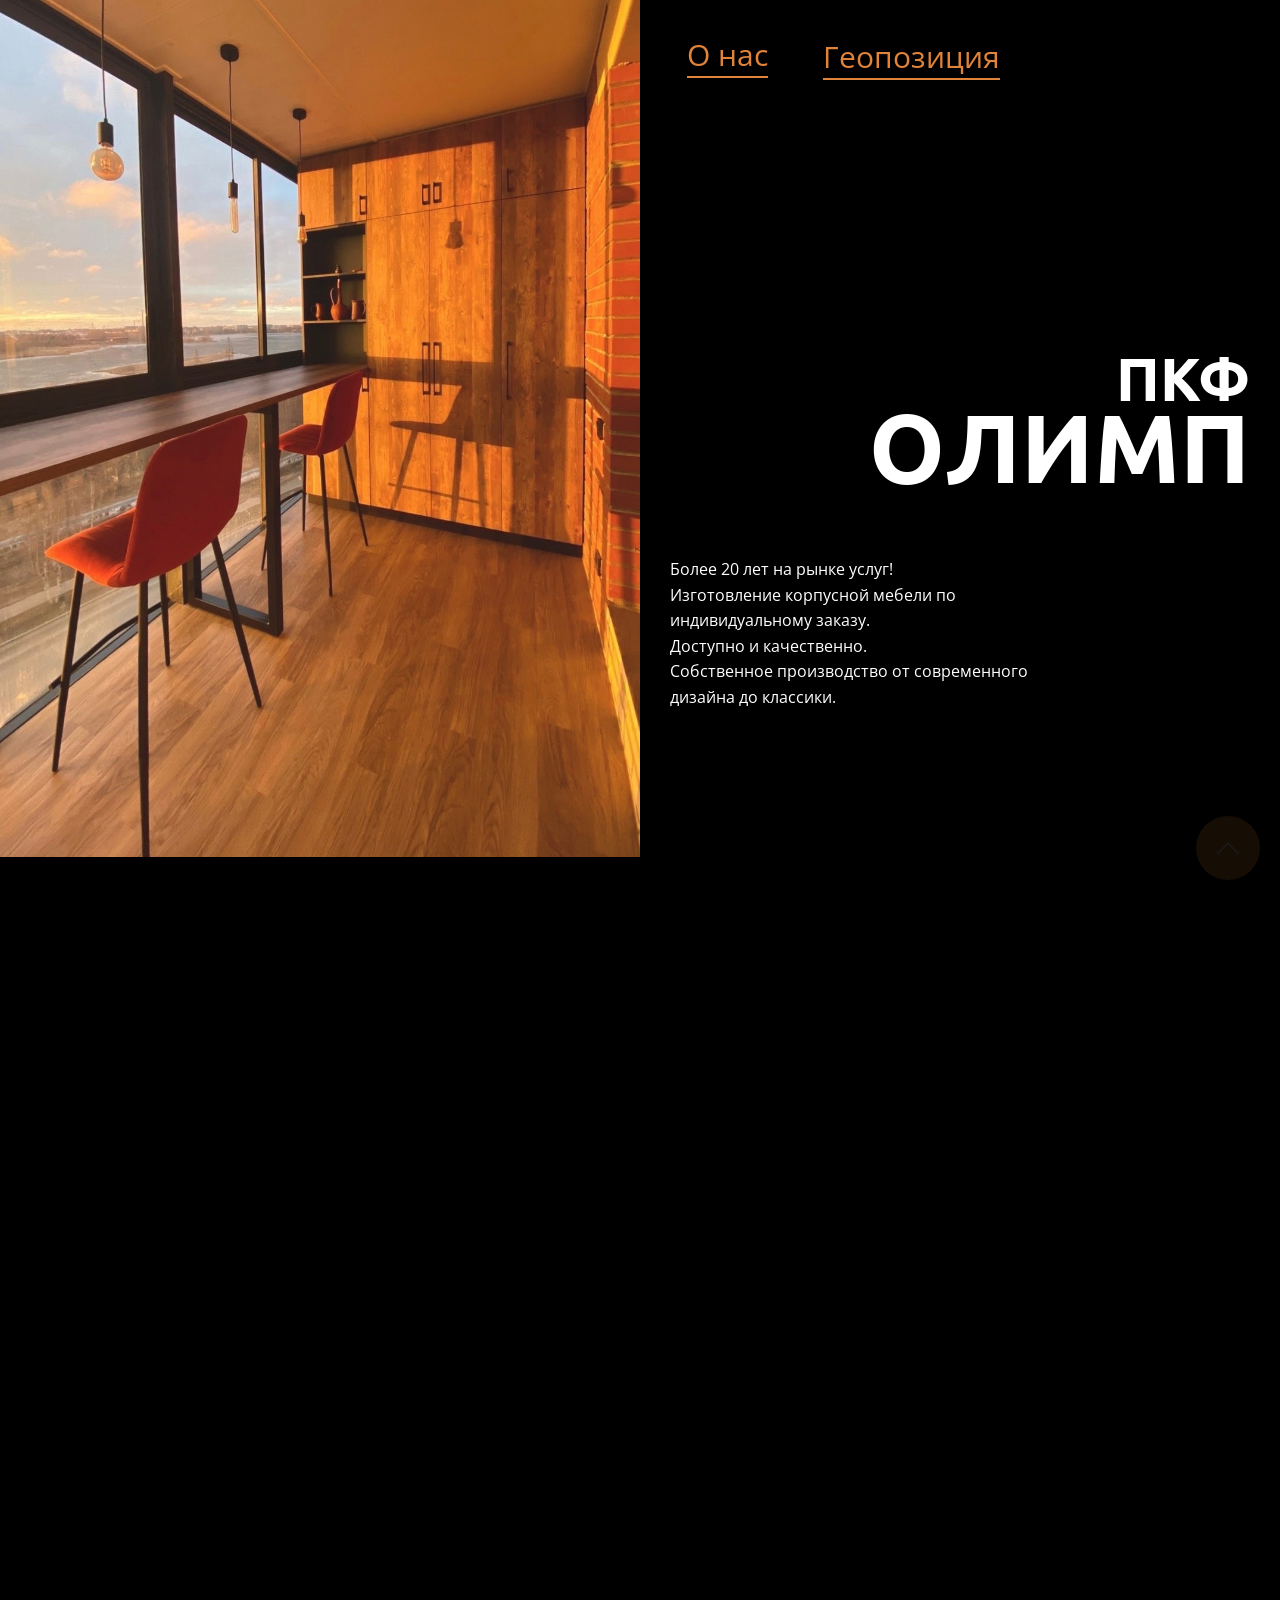
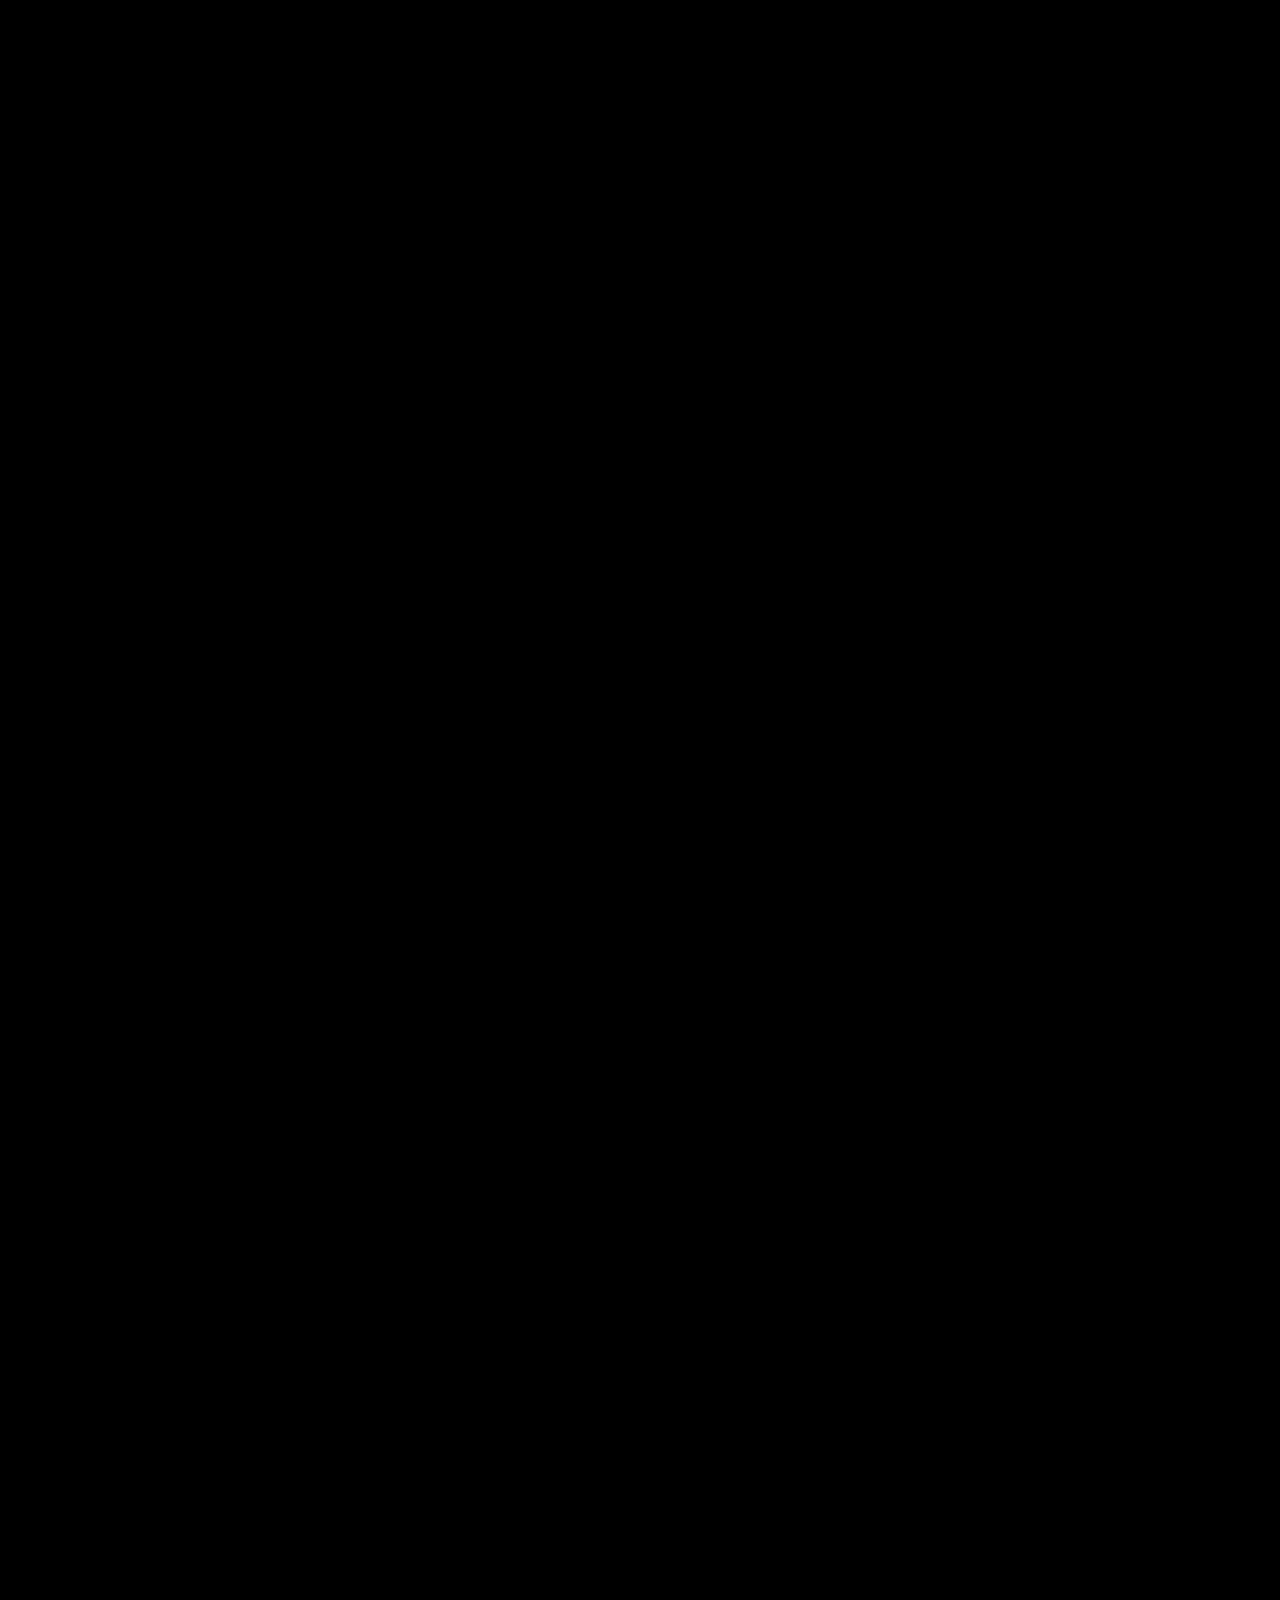
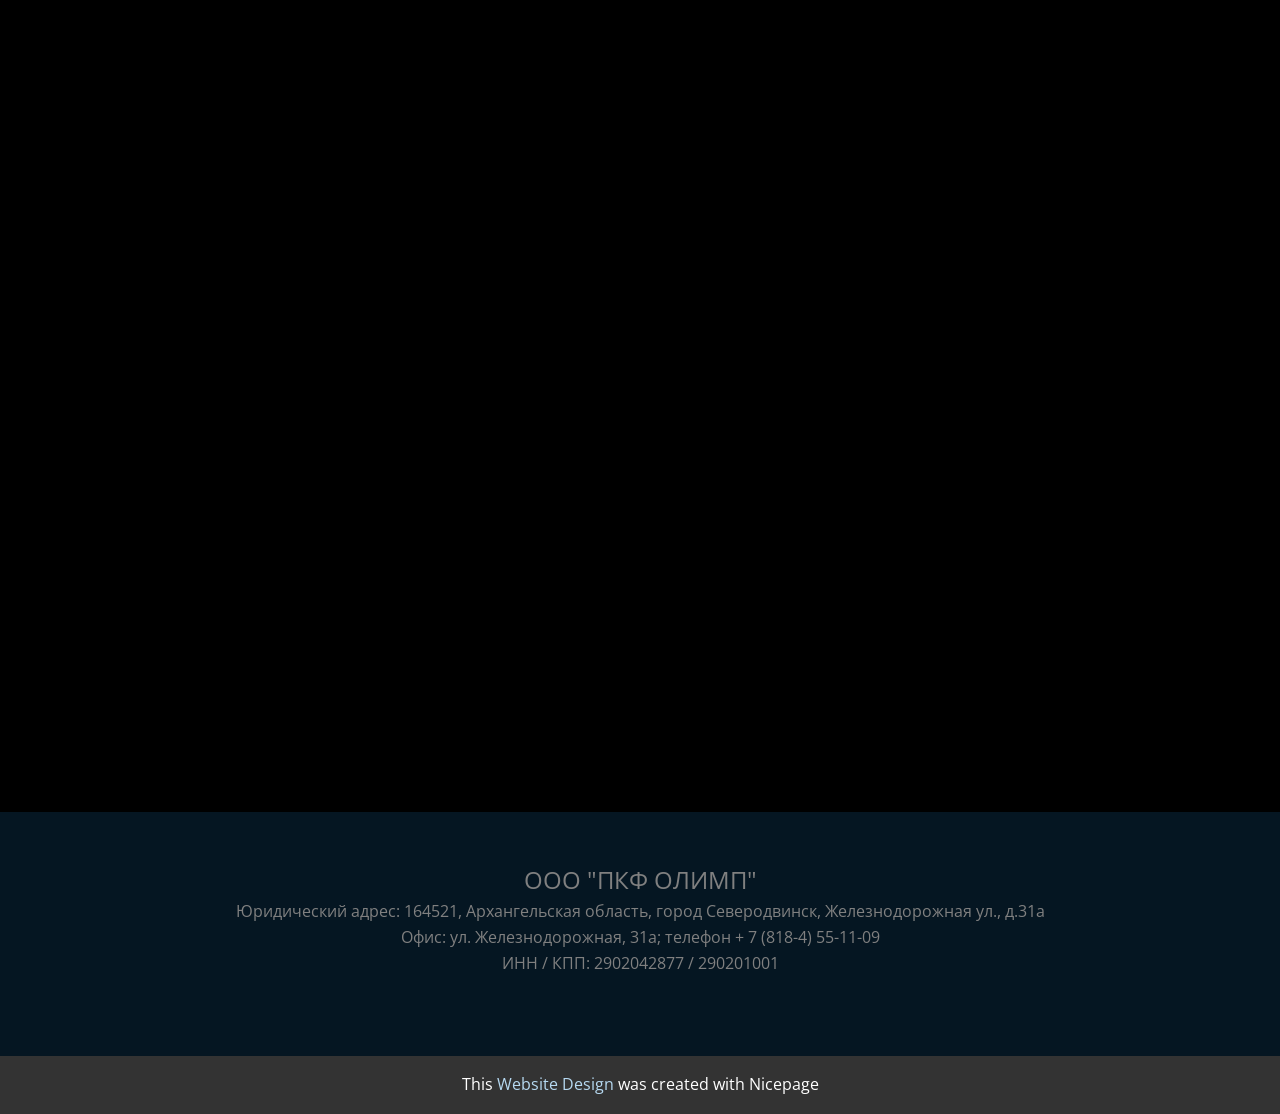
<file: index.html>
<!DOCTYPE html>
<html style="font-size: 16px;" lang="ru"><head>
    <meta name="viewport" content="width=device-width, initial-scale=1.0">
    <meta charset="utf-8">
    <meta name="keywords" content="MINIMALIST INTERIOR, DESIGN, ModernInterior Studio, Interior Art, FOR HIGH LEVELOVERVIEWS, Interior Color Trends 2020, Thai Style Home Wabi Sabi, Get in Touch!">
    <meta name="description" content="">
    <title>glavnaya</title>
    <link rel="stylesheet" href="nicepage.css" media="screen">
<link rel="stylesheet" href="index.css" media="screen">
    <script class="u-script" type="text/javascript" src="jquery.js" defer=""></script>
    <script class="u-script" type="text/javascript" src="nicepage.js" defer=""></script>
    <meta name="generator" content="Nicepage 8.2.14, nicepage.com">
    
    
    
    
    
    
    
    
    <link id="u-page-google-font" rel="stylesheet" href="https://fonts.googleapis.com/css2?display=swap&amp;family=Roboto:ital,wght@0,100;0,200;0,300;0,400;0,500;0,600;0,700;0,800;0,900;1,100;1,200;1,300;1,400;1,500;1,600;1,700;1,800;1,900&amp;family=Open+Sans:ital,wght@0,300;0,400;0,500;0,600;0,700;0,800;1,300;1,400;1,500;1,600;1,700;1,800&amp;family=Ubuntu:ital,wght@0,300;0,400;0,500;0,700;1,300;1,400;1,500;1,700">
    <script type="application/ld+json">{
		"@context": "http://schema.org",
		"@type": "Organization",
		"name": "",
		"url": "/"
}</script>
    <meta name="theme-color" content="#051622">
    <meta property="og:title" content="glavnaya">
    <meta property="og:type" content="website">
    <link rel="canonical" href="/">
  <meta data-intl-tel-input-cdn-path="intlTelInput/"></head>
  <body data-home-page="https://website6244902.nicepage.io/glavnaya.html?version=95a59bc5-e0f8-b9d5-bfe0-33283d172a19" data-home-page-title="glavnaya" data-path-to-root="./" data-include-products="false" class="u-body u-clearfix u-overlap u-xl-mode" data-lang="ru"><header class="u-clearfix u-header u-header" id="sec-d60b"><div class="u-clearfix u-sheet u-valign-middle-lg u-valign-middle-md u-valign-middle-xl u-sheet-1">
        <a href="#sec-7d0b" class="u-active-none u-border-2 u-border-active-palette-5-dark-1 u-border-hover-palette-5-light-1 u-border-no-left u-border-no-right u-border-no-top u-border-palette-5-base u-btn u-button-style u-dialog-link u-hover-none u-none u-text-hover-palette-5-light-1 u-text-palette-5-base u-btn-1" data-animation-name="customAnimationIn" data-animation-duration="1000" data-animation-delay="0">О нас </a>
        <a href="https://maps.app.goo.gl/BUTgXQJsVac7FLUUA" class="u-active-none u-border-2 u-border-active-palette-5-dark-1 u-border-hover-palette-5-light-1 u-border-no-left u-border-no-right u-border-no-top u-border-palette-5-base u-btn u-button-style u-hover-none u-none u-text-hover-palette-5-light-1 u-text-palette-5-base u-btn-2" data-animation-name="customAnimationIn" data-animation-duration="1000" data-animation-delay="0">Геопозиция</a>
      </div></header>
    <section class="u-align-right u-clearfix u-container-align-right u-container-align-right-lg u-container-align-right-md u-container-align-right-xl u-valign-bottom-xs u-valign-middle-md u-valign-top-sm u-section-1" id="carousel_579a">
      <div class="data-layout-selected u-clearfix u-expanded-width u-gutter-0 u-layout-wrap u-layout-wrap-1">
        <div class="u-layout">
          <div class="u-layout-row">
            <div class="u-container-style u-image u-layout-cell u-left-cell u-size-30 u-image-1" data-animation-name="customAnimationIn" data-animation-duration="1000" data-animation-delay="0" data-image-width="1079" data-image-height="1439">
              <div class="u-container-layout u-container-layout-1"></div>
            </div>
            <div class="u-black u-container-style u-layout-cell u-right-cell u-size-30 u-layout-cell-2">
              <div class="u-container-layout u-container-layout-2">
                <h1 class="u-align-right u-custom-font u-font-ubuntu u-text u-text-1" data-animation-name="customAnimationIn" data-animation-duration="1000" data-animation-delay="0"> пкф </h1>
                <h2 class="u-align-right u-custom-font u-font-ubuntu u-text u-text-2" data-animation-name="customAnimationIn" data-animation-duration="1000" data-animation-delay="0">олимп</h2>
                <p class="u-align-left u-text u-text-3" data-animation-name="customAnimationIn" data-animation-duration="1000" data-animation-delay="0"> Более 20 лет на рынке услуг!<br>Изготовление корпусной мебели по индивидуальному заказу. <br>Доступно и качественно. <br>Собственное производство от современного дизайна до классики.
                </p>
                <a href="http://t.me/pkfolimp" class="u-border-0 u-btn u-button-style u-hover-feature u-hover-palette-1-dark-1 u-palette-1-base u-btn-1" data-animation-name="customAnimationIn" data-animation-duration="1000" data-animation-delay="0" target="_blank">вопросы по замерам </a>
              </div>
            </div>
          </div>
        </div>
      </div>
      
    </section>
    <section class="u-black u-clearfix u-section-2" id="carousel_b6f1">
      <div class="u-clearfix u-sheet u-valign-middle-md u-sheet-1">
        <div class="data-layout-selected u-clearfix u-expanded-width u-layout-wrap u-layout-wrap-1">
          <div class="u-layout">
            <div class="u-layout-row">
              <div class="u-align-left u-container-align-left u-container-style u-layout-cell u-left-cell u-size-20 u-layout-cell-1">
                <div class="u-container-layout u-container-layout-1">
                  <h2 class="u-text u-text-1" data-animation-name="customAnimationIn" data-animation-duration="1000" data-animation-delay="0">высокое качество мебели </h2>
                </div>
              </div>
              <div class="u-container-style u-layout-cell u-size-20 u-layout-cell-2">
                <div class="u-container-layout u-container-layout-2">
                  <p class="u-text u-text-2" data-animation-name="customAnimationIn" data-animation-duration="1000" data-animation-delay="0"> Искусство и качество в каждой детали! Наши изделия созданы с использованием высококачественных материалов МДФ и ЛДСП, произведенных в России, а дополнительные компоненты поставляются из Италии, Австрии, и Турции. Особое внимание уделяется столешницам, изготовленным из искусственного камня LG Hausys, предлагающим широкий спектр цветов. Насладитесь привлекательными скидками: 5% для пенсионеров и 10% при 100% предоплате. Не забудьте о наших бесплатных услугах, включая выезд менеджера для замеров и создание индивидуального чертежа.<br>
                  </p>
                </div>
              </div>
              <div class="u-align-left u-container-align-left u-container-style u-layout-cell u-right-cell u-size-20 u-layout-cell-3">
                <div class="u-container-layout u-container-layout-3">
                  <ul class="u-spacing-8 u-text u-text-3" data-animation-name="customAnimationIn" data-animation-duration="1000" data-animation-delay="0">
                    <li>КУХНИ</li>
                    <li>ГАРДЕРОБНЫЕ</li>
                    <li>СТЕЛАЖИ И ТУМБОЧКИ</li>
                    <li>УЮТНЫЕ ГОСТИННЫЕ</li>
                    <li>ДЕТСКАЯ МЕБЕЛЬ</li>
                    <li>СПАЛЬНИ</li>
                    <li>ШКАФЫ-КУПЕ</li>
                    <li>И МНОГОЕ ДРУГОЕ</li>
                  </ul>
                </div>
              </div>
            </div>
          </div>
        </div>
      </div>
    </section>
    <section class="u-align-left u-black u-clearfix u-container-align-left u-section-3" id="carousel_d2aa">
      <div class="u-clearfix u-sheet u-sheet-1">
        <div class="u-absolute-hcenter u-align-left u-expanded-height u-left-0 u-palette-5-base u-shape u-shape-1" data-animation-name="customAnimationIn" data-animation-duration="1000" data-animation-delay="0"></div>
        <div class="data-layout-selected u-clearfix u-expanded-width u-gutter-0 u-layout-wrap u-layout-wrap-1">
          <div class="u-layout">
            <div class="u-layout-row">
              <div class="u-container-style u-hover-feature u-image u-layout-cell u-left-cell u-size-30 u-image-1" src="" data-image-width="1619" data-image-height="2160" data-animation-name="customAnimationIn" data-animation-duration="1000" data-animation-delay="0">
                <div class="u-container-layout u-container-layout-1"></div>
              </div>
              <div class="u-align-right u-container-align-right u-container-style u-layout-cell u-right-cell u-size-30 u-layout-cell-2">
                <div class="u-container-layout u-valign-middle u-container-layout-2">
                  <h2 class="u-text u-text-1" data-animation-name="customAnimationIn" data-animation-duration="1000" data-animation-delay="0">мы изготавливаем мебель из лдсп </h2>
                  <p class="u-text u-text-2" data-animation-name="customAnimationIn" data-animation-duration="1000" data-animation-delay="0"> Модифицированные древесно-стружечные плиты отличаются от классических ЛДСП наличием тонкой ламинированной пленки, обеспечивая презентабельный вид и защиту от влажности и царапин. Их преимущества: устойчивость к высоким температурам, простота обработки и низкая стоимость.</p>
                </div>
              </div>
            </div>
          </div>
        </div>
      </div>
      
    </section>
    <section class="u-black u-clearfix u-dialog-link u-lightbox u-section-4" id="carousel_451e" data-href="#sec-6d09">
      <div class="u-clearfix u-sheet u-sheet-1">
        <div class="data-layout-selected u-clearfix u-expanded-width-sm u-expanded-width-xs u-gutter-30 u-layout-wrap u-layout-wrap-1">
          <div class="u-layout">
            <div class="u-layout-row">
              <div class="u-size-30">
                <div class="u-layout-col">
                  <div class="u-align-left u-container-align-left u-container-style u-layout-cell u-left-cell u-size-60 u-layout-cell-1">
                    <div class="u-container-layout u-container-layout-1">
                      <img class="u-expanded-width u-hover-feature u-image u-image-default u-image-1" src="images/B0f2TXrBBS0.jpg" data-image-width="1620" data-image-height="2160" data-animation-name="customAnimationIn" data-animation-duration="1000" data-animation-delay="0" alt="">
                      <h1 class="u-text u-title u-text-1" data-animation-name="customAnimationIn" data-animation-duration="1000" data-animation-delay="0"> Мебель из мдф</h1>
                      <p class="u-large-text u-text u-text-variant u-text-2" data-animation-name="customAnimationIn" data-animation-duration="1000" data-animation-delay="0"> МДФ - популярный материал для корпусной мебели, создаваемый из древесной муки с добавлением связующих компонентов. Он обладает высокой плотностью, пластичностью, устойчивостью к влаге и грибкам, легкостью обработки. Используется для создания мебели в доме и офисе, часто в качестве фасадов и перегородок.</p>
                    </div>
                  </div>
                </div>
              </div>
              <div class="u-size-30">
                <div class="u-layout-col">
                  <div class="u-size-30">
                    <div class="u-layout-row">
                      <div class="u-align-left u-container-align-left u-container-style u-layout-cell u-size-30 u-layout-cell-2" src="">
                        <div class="u-container-layout u-valign-bottom-lg u-valign-bottom-md u-valign-bottom-sm u-valign-bottom-xl">
                          <img class="u-expanded-width u-hover-feature u-image u-image-2" src="images/6bepJG8Pw5M.jpg" data-image-width="1620" data-image-height="2160" data-animation-name="customAnimationIn" data-animation-duration="1000" data-animation-delay="0">
                        </div>
                      </div>
                      <div class="u-align-left u-container-align-left u-container-style u-layout-cell u-right-cell u-size-30 u-layout-cell-3">
                        <div class="u-container-layout u-valign-bottom">
                          <img class="u-expanded-width u-hover-feature u-image u-image-3" src="images/-NHQUQ8Q7tw.jpg" data-image-width="1620" data-image-height="2160" data-animation-name="customAnimationIn" data-animation-duration="1000" data-animation-delay="0">
                        </div>
                      </div>
                    </div>
                  </div>
                  <div class="u-size-30">
                    <div class="u-layout-col">
                      <div class="u-align-left u-container-align-left u-container-style u-layout-cell u-right-cell u-size-60 u-layout-cell-4" src="">
                        <div class="u-container-layout u-valign-top-lg u-valign-top-xl" src="">
                          <img class="u-expanded-width-sm u-expanded-width-xs u-hover-feature u-image u-image-4" src="images/DY5syz01paA.jpg" data-image-width="2560" data-image-height="1920" data-animation-name="customAnimationIn" data-animation-duration="1000" data-animation-delay="0">
                        </div>
                      </div>
                    </div>
                  </div>
                </div>
              </div>
            </div>
          </div>
        </div>
      </div>
      
      
      
      
    </section>
    <section class="u-align-center u-black u-clearfix u-container-align-center u-section-5" id="carousel_60ff">
      <div class="u-clearfix u-sheet u-sheet-1">
        <h1 class="u-text u-text-1" data-animation-name="customAnimationIn" data-animation-duration="1000" data-animation-delay="0">наши ссылки </h1>
        <div class="custom-expanded data-layout-selected u-clearfix u-gutter-30 u-layout-wrap u-layout-wrap-1">
          <div class="u-gutter-0 u-layout">
            <div class="u-layout-col">
              <div class="u-size-60">
                <div class="u-layout-row">
                  <div class="u-align-center u-container-align-center u-container-style u-hover-feature u-layout-cell u-left-cell u-shading u-size-30 u-layout-cell-1" data-animation-name="customAnimationIn" data-animation-duration="1000" data-animation-delay="0">
                    <div class="u-container-layout u-valign-top u-container-layout-1"><span class="u-border-3 u-border-grey-15 u-icon u-icon-circle u-text-grey-40 u-icon-1"><svg class="u-svg-link" preserveAspectRatio="xMidYMin slice" viewBox="0 0 512 512" style=""><use xlink:href="#svg-4d24"></use></svg><svg class="u-svg-content" viewBox="0 0 512 512" x="0px" y="0px" id="svg-4d24" style="enable-background:new 0 0 512 512;"><g><g><path d="M256,0C156.748,0,76,80.748,76,180c0,33.534,9.289,66.26,26.869,94.652l142.885,230.257    c2.737,4.411,7.559,7.091,12.745,7.091c0.04,0,0.079,0,0.119,0c5.231-0.041,10.063-2.804,12.75-7.292L410.611,272.22    C427.221,244.428,436,212.539,436,180C436,80.748,355.252,0,256,0z M384.866,256.818L258.272,468.186l-129.905-209.34    C113.734,235.214,105.8,207.95,105.8,180c0-82.71,67.49-150.2,150.2-150.2S406.1,97.29,406.1,180    C406.1,207.121,398.689,233.688,384.866,256.818z"></path>
</g>
</g><g><g><path d="M256,90c-49.626,0-90,40.374-90,90c0,49.309,39.717,90,90,90c50.903,0,90-41.233,90-90C346,130.374,305.626,90,256,90z     M256,240.2c-33.257,0-60.2-27.033-60.2-60.2c0-33.084,27.116-60.2,60.2-60.2s60.1,27.116,60.1,60.2    C316.1,212.683,289.784,240.2,256,240.2z"></path>
</g>
</g></svg></span>
                      <h5 class="u-text u-text-grey-40 u-text-2">Адрес:</h5>
                      <p class="u-text u-text-custom-color-1 u-text-3">Ул. Железнодорожная 31а </p>
                    </div>
                  </div>
                  <div class="u-align-center u-container-align-center u-container-style u-hover-feature u-layout-cell u-right-cell u-shading u-size-30 u-layout-cell-2" data-animation-name="customAnimationIn" data-animation-duration="1000" data-animation-delay="0">
                    <div class="u-container-layout u-valign-top u-container-layout-2"><span class="u-border-3 u-border-grey-15 u-icon u-icon-circle u-text-grey-40 u-icon-2"><svg class="u-svg-link" preserveAspectRatio="xMidYMin slice" viewBox="0 0 384 384" style=""><use xlink:href="#svg-275d"></use></svg><svg class="u-svg-content" viewBox="0 0 384 384" x="0px" y="0px" id="svg-275d" style="enable-background:new 0 0 384 384;"><g><g><path d="M353.188,252.052c-23.51,0-46.594-3.677-68.469-10.906c-10.906-3.719-23.323-0.833-30.438,6.417l-43.177,32.594    c-50.073-26.729-80.917-57.563-107.281-107.26l31.635-42.052c8.219-8.208,11.167-20.198,7.635-31.448    c-7.26-21.99-10.948-45.063-10.948-68.583C132.146,13.823,118.323,0,101.333,0H30.812C13.823,0,0,13.823,0,30.812    C0,225.563,158.438,384,353.188,384c16.99,0,30.813-13.823,30.813-30.813v-70.323C384,265.875,370.177,252.052,353.188,252.052z     M362.667,353.188c0,5.229-4.25,9.479-9.479,9.479c-182.99,0-331.854-148.865-331.854-331.854c0-5.229,4.25-9.479,9.479-9.479    h70.521c5.229,0,9.479,4.25,9.479,9.479c0,25.802,4.052,51.125,11.979,75.115c1.104,3.542,0.208,7.208-3.375,10.938L82.75,165.427    c-2.458,3.26-2.844,7.625-1,11.26c29.927,58.823,66.292,95.188,125.531,125.542c3.604,1.885,8.021,1.49,11.292-0.979    l49.677-37.635c2.51-2.51,6.271-3.406,9.667-2.25c24.156,7.979,49.479,12.021,75.271,12.021c5.229,0,9.479,4.25,9.479,9.479    V353.188z"></path>
</g>
</g></svg></span>
                      <h5 class="u-text u-text-grey-40 u-text-4">&nbsp;Наши телефоны:</h5>
                      <p class="u-text u-text-custom-color-1 u-text-5">8 (911) 0​56-13-16,<br>8 (8184) 52-34-62
                      </p>
                    </div>
                  </div>
                </div>
              </div>
            </div>
          </div>
        </div>
        <a href="http://t.me/pkfolimp" class="u-border-0 u-btn u-button-style u-hover-feature u-hover-palette-1-dark-1 u-palette-1-base u-btn-1" data-animation-name="customAnimationIn" data-animation-duration="1000" data-animation-delay="0" target="_blank">телеграм&nbsp;<br>вопросы по замерам 
        </a>
        <a href="https://vk.com/pkfolimp" class="u-border-0 u-btn u-button-style u-hover-feature u-hover-palette-1-dark-1 u-palette-1-base u-btn-2" target="_blank" data-animation-name="customAnimationIn" data-animation-duration="1000" data-animation-delay="0">группа<br>Вконтакте 
        </a>
      </div>
      
      
      
      
    </section>
    
    
    
    
    <footer class="u-align-center u-clearfix u-container-align-center u-footer u-palette-1-base u-footer" id="sec-7360"><div class="u-clearfix u-sheet u-sheet-1">
        <p class="u-small-text u-text u-text-grey-50 u-text-variant u-text-1">ООО "ПКФ ОЛИМП​"</p>
        <p class="u-small-text u-text u-text-grey-50 u-text-variant u-text-2">Юридический адрес: 164521,&nbsp;Архангельская область,&nbsp;город Северодвинск,&nbsp;Железнодорожная ул., д.31а<br>Офис: ул. Железнодорожная, 31а; телефон + 7 (818-4) 55-11-09<br>ИНН / КПП: 2902042877 / 290201001<br>
        </p>
      </div></footer>
    <section class="u-backlink u-clearfix u-grey-80"> This <a href="https://nicepage.com/website-design">Website Design</a> was created with Nicepage 
    </section><span style="height: 64px; width: 64px; margin-left: 0px; margin-right: auto; margin-top: 0px; background-image: none; right: 20px; bottom: 20px; padding: 20px;" class="u-back-to-top u-icon u-icon-circle u-opacity u-opacity-85 u-palette-5-base" data-href="#"><svg class="u-svg-link" preserveAspectRatio="xMidYMin slice" viewBox="0 0 551.13 551.13"><use xmlns:xlink="http://www.w3.org/1999/xlink" xlink:href="#svg-1d98"></use></svg><svg class="u-svg-content" enable-background="new 0 0 551.13 551.13" viewBox="0 0 551.13 551.13" xmlns="http://www.w3.org/2000/svg" id="svg-1d98"><path d="m275.565 189.451 223.897 223.897h51.668l-275.565-275.565-275.565 275.565h51.668z"></path></svg></span>
  <section class="u-align-center u-black u-clearfix u-container-align-center u-container-align-center-lg u-container-align-center-md u-container-align-center-sm u-container-align-center-xl u-container-style u-dialog-block u-opacity u-opacity-70 u-valign-middle-lg u-valign-middle-sm u-valign-middle-xs u-dialog-section-9" id="sec-7d0b">
      <div class="u-align-center-sm u-align-center-xs u-border-2 u-border-palette-4-base u-container-style u-dialog u-grey-80 u-shape-rectangle u-dialog-1">
        <div class="u-container-layout u-valign-middle-lg u-valign-middle-md u-valign-middle-xl u-container-layout-1">
          <p class="u-align-center u-text u-text-default u-text-1"> ООО "ПКФ ОЛИМП" - компания с более чем 20-летним опытом на рынке услуг. Мы специализируемся на изготовлении корпусной мебели по индивидуальному заказу, предлагая доступные и качественные решения для любых интерьеров. <br>
            <br>Наше производство включает в себя широкий спектр изделий, таких как: <br>
            <br> Многофункциональные шкафы (шкафы-купе) <br> Уютные гостинные <br> Яркая детская мебель <br> Гардеробные <br> Стеллажи и тумбочки <br> Торговое оборудование для магазинов и выставок <br>
            <br>Мы используем высококачественные материалы, такие как МДФ и ЛДСП, и комплектующие от известных производителей из Италии, Австрии, Турции и России. У нас большой выбор цветов, чтобы вы могли выбрать идеальный вариант для вашего интерьера. <br>
            <br>Мы предлагаем скидки пенсионерам и при 100% оплате. Также у нас есть внутренняя рассрочка до 6 месяцев без процентов. <br>
            <br>Наш офис, цех и сборка расположены на&nbsp;<br>ул. Железнодорожной, 31 А. Вы можете связаться с нами по телефону +7 (818-4) 55-11-09 или добавить наш телеграмм-канал https://t.me/SeverodvinskPkfOlimp.
          </p>
        </div>
        <button class="u-dialog-close-button u-icon u-text-body-alt-color u-icon-1"><svg class="u-svg-link" preserveAspectRatio="xMidYMin slice" viewBox="0 0 413.348 413.348" style=""><use xlink:href="#svg-cdad"></use></svg><svg xmlns="http://www.w3.org/2000/svg" xmlns:xlink="http://www.w3.org/1999/xlink" version="1.1" xml:space="preserve" class="u-svg-content" viewBox="0 0 413.348 413.348" id="svg-cdad"><path d="m413.348 24.354-24.354-24.354-182.32 182.32-182.32-182.32-24.354 24.354 182.32 182.32-182.32 182.32 24.354 24.354 182.32-182.32 182.32 182.32 24.354-24.354-182.32-182.32z"></path></svg></button>
      </div>
    </section><style>.u-dialog-section-9 .u-dialog-1 {
  width: 1079px;
  min-height: 658px;
  height: auto;
  box-shadow: 5px 5px 20px 0 rgba(0,0,0,0.4);
  margin: 25px auto 60px calc(((100% - 540px) / 2)  + -277px);
}

.u-dialog-section-9 .u-container-layout-1 {
  padding: 0 27px;
}

.u-dialog-section-9 .u-text-1 {
  margin: 0;
}

.u-dialog-section-9 .u-icon-1 {
  width: 25px;
  height: 25px;
  left: auto;
  top: 16px;
  position: absolute;
  right: 16px;
}

@media (max-width: 1199px) {
  .u-dialog-section-9 .u-dialog-1 {
    width: 940px;
    min-height: 669px;
    margin-left: calc(((100% - 940px) / 2));
  }

  .u-dialog-section-9 .u-container-layout-1 {
    padding-left: 26px;
    padding-right: 26px;
  }

  .u-dialog-section-9 .u-text-1 {
    width: auto;
    margin-left: 0;
    margin-right: 0;
  }
}

@media (max-width: 991px) {
  .u-dialog-section-9 .u-dialog-1 {
    width: 736px;
    min-height: 703px;
    margin-top: 20px;
    margin-left: calc(((100% - 720px) / 2)  + -12px);
  }

  .u-dialog-section-9 .u-container-layout-1 {
    padding-left: 17px;
    padding-right: 17px;
  }
}

@media (max-width: 767px) {
  .u-dialog-section-9 .u-dialog-1 {
    width: 540px;
    min-height: 773px;
    margin-top: 60px;
    margin-left: auto;
  }

  .u-dialog-section-9 .u-container-layout-1 {
    padding-left: 30px;
    padding-right: 30px;
  }

  .u-dialog-section-9 .u-text-1 {
    margin-top: 45px;
    margin-right: auto;
    margin-bottom: -43px;
  }
}

@media (max-width: 575px) {
  .u-dialog-section-9 .u-dialog-1 {
    width: 342px;
    min-height: 749px;
  }

  .u-dialog-section-9 .u-container-layout-1 {
    padding-left: 19px;
    padding-right: 19px;
  }

  .u-dialog-section-9 .u-text-1 {
    margin-top: 59px;
    margin-bottom: -414px;
    margin-left: 4px;
  }
}</style>
</body></html>
</file>
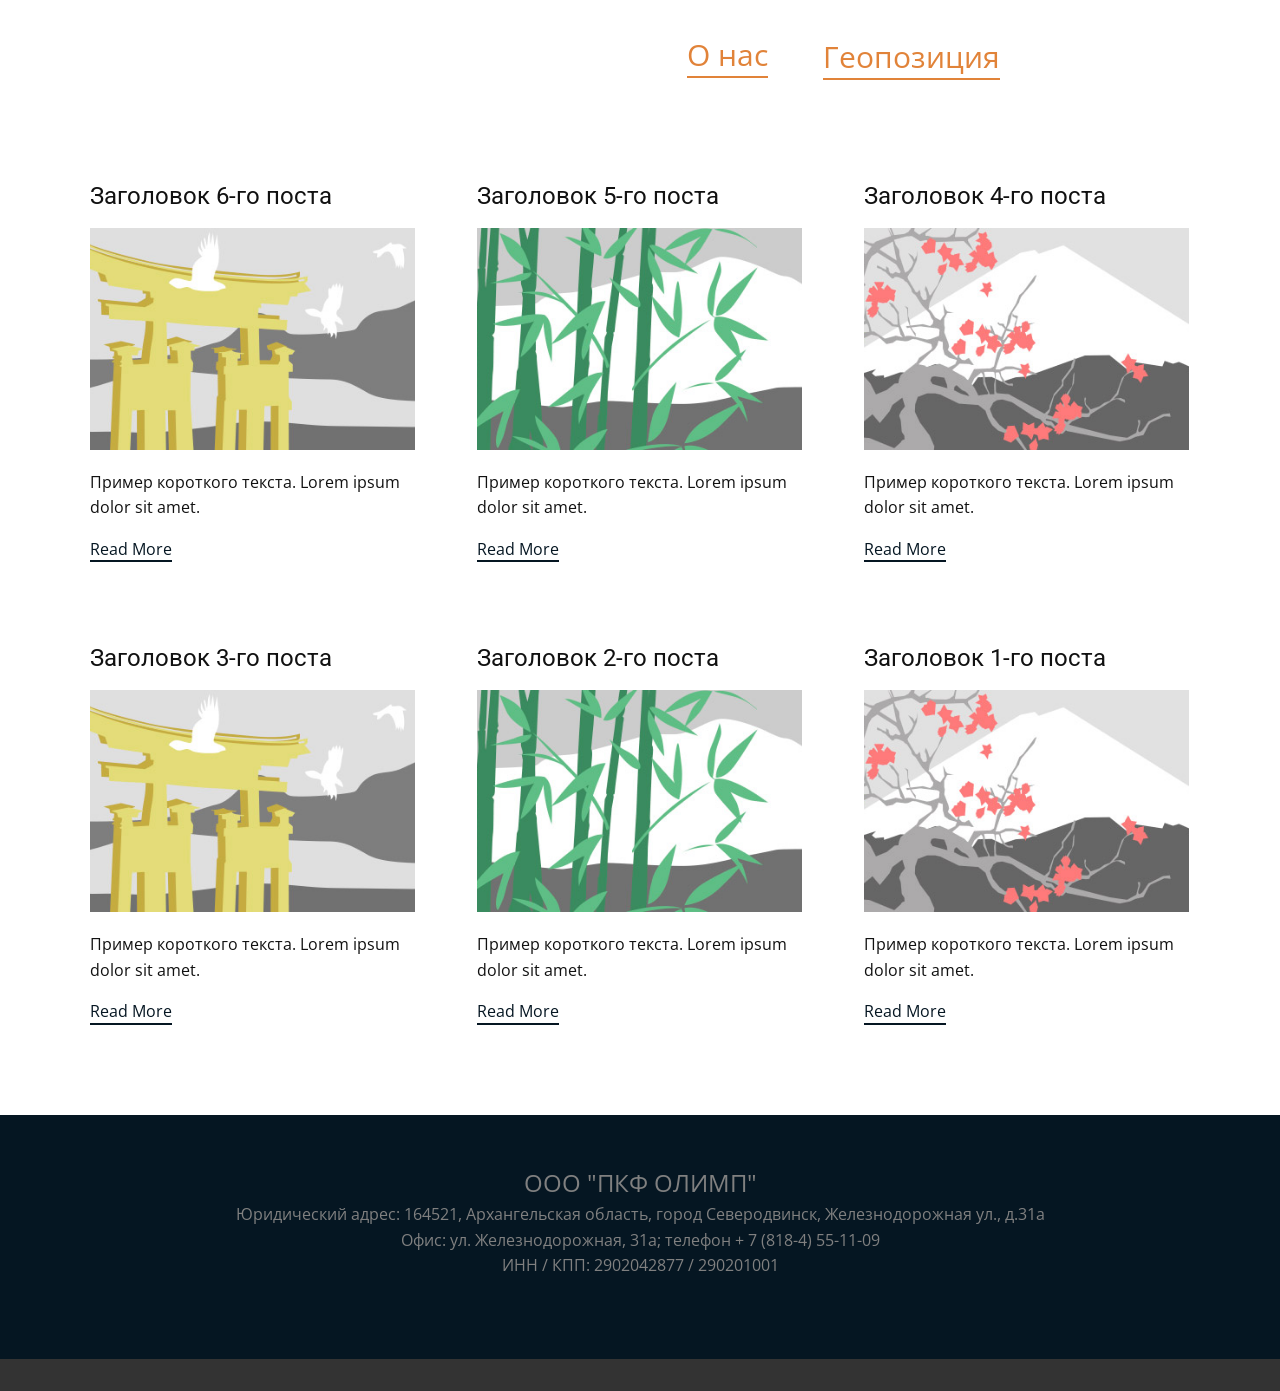
<file: blog/blog.html>
<!DOCTYPE html>
<html style="font-size: 16px;" lang="ru"><head>
    <meta name="viewport" content="width=device-width, initial-scale=1.0">
    <meta charset="utf-8">
    <meta name="keywords" content="">
    <meta name="description" content="">
    <title>Блог</title>
    <link rel="stylesheet" href="../nicepage.css" media="screen">
<link rel="stylesheet" href="../Blog-Template.css" media="screen">
    <script class="u-script" type="text/javascript" src="../jquery.js" defer=""></script>
    <script class="u-script" type="text/javascript" src="../nicepage.js" defer=""></script>
    <meta name="generator" content="Nicepage 8.2.14, nicepage.com">
    
    
    
    
    <link id="u-page-google-font" rel="stylesheet" href="https://fonts.googleapis.com/css2?display=swap&amp;family=Roboto:ital,wght@0,100;0,200;0,300;0,400;0,500;0,600;0,700;0,800;0,900;1,100;1,200;1,300;1,400;1,500;1,600;1,700;1,800;1,900&amp;family=Open+Sans:ital,wght@0,300;0,400;0,500;0,600;0,700;0,800;1,300;1,400;1,500;1,600;1,700;1,800">
    <script type="application/ld+json">{
		"@context": "http://schema.org",
		"@type": "Organization",
		"name": ""
}</script>
    <meta name="theme-color" content="#051622">
  <meta data-intl-tel-input-cdn-path="intlTelInput/"></head>
  <body data-path-to-root="../" data-include-products="false" class="u-body u-xl-mode" data-lang="ru"><header class="u-clearfix u-header u-header" id="sec-d60b"><div class="u-clearfix u-sheet u-valign-middle-lg u-valign-middle-md u-valign-middle-xl u-sheet-1">
        <a href="#sec-7d0b" class="u-active-none u-border-2 u-border-active-palette-5-dark-1 u-border-hover-palette-5-light-1 u-border-no-left u-border-no-right u-border-no-top u-border-palette-5-base u-btn u-button-style u-dialog-link u-hover-none u-none u-text-hover-palette-5-light-1 u-text-palette-5-base u-btn-1" data-animation-name="customAnimationIn" data-animation-duration="1000" data-animation-delay="0">О нас </a>
        <a href="https://maps.app.goo.gl/BUTgXQJsVac7FLUUA" class="u-active-none u-border-2 u-border-active-palette-5-dark-1 u-border-hover-palette-5-light-1 u-border-no-left u-border-no-right u-border-no-top u-border-palette-5-base u-btn u-button-style u-hover-none u-none u-text-hover-palette-5-light-1 u-text-palette-5-base u-btn-2" data-animation-name="customAnimationIn" data-animation-duration="1000" data-animation-delay="0">Геопозиция</a>
      </div></header>
    <section class="u-clearfix u-section-1" id="sec-182c">
      <div class="u-clearfix u-sheet u-valign-middle u-sheet-1"><!--blog--><!--blog_options_json--><!--{"type":"Recent","source":"","tags":"","count":""}--><!--/blog_options_json-->
        <div class="u-blog u-expanded-width u-repeater u-repeater-1" data-blog-id="blog-1"><!--blog_post-->
          <div class="u-blog-post u-container-style u-repeater-item u-white u-repeater-item-1">
            <div class="u-container-layout u-similar-container u-valign-top u-container-layout-1"><!--blog_post_header-->
              <h4 class="u-blog-control u-text u-text-1">
                <a class="u-post-header-link" href="../blog/пост-5.html">Заголовок 6-го поста</a>
              </h4><!--/blog_post_header--><!--blog_post_image-->
              <img alt="" class="u-blog-control u-expanded-width u-image u-image-default u-image-1" src="../images/8ad73f3c.jpeg" data-href="../blog/пост-5.html"><!--/blog_post_image--><!--blog_post_content-->
              <div class="u-blog-control u-post-content u-text u-text-2 fr-view">Пример короткого текста. Lorem ipsum dolor sit amet.</div><!--/blog_post_content--><!--blog_post_readmore-->
              <a href="../blog/пост-5.html" class="u-blog-control u-border-2 u-border-palette-1-base u-btn u-btn-rectangle u-button-style u-none u-btn-1"><!--blog_post_readmore_content--><!--options_json--><!--{"content":"Read More","defaultValue":"Читать дальше"}--><!--/options_json-->Read More<!--/blog_post_readmore_content--></a><!--/blog_post_readmore-->
            </div>
          </div><div class="u-blog-post u-container-style u-repeater-item u-video-cover u-white">
            <div class="u-container-layout u-similar-container u-valign-top u-container-layout-2"><!--blog_post_header-->
              <h4 class="u-blog-control u-text u-text-3">
                <a class="u-post-header-link" href="../blog/пост-4.html">Заголовок 5-го поста</a>
              </h4><!--/blog_post_header--><!--blog_post_image-->
              <img alt="" class="u-blog-control u-expanded-width u-image u-image-default u-image-2" src="../images/68f64b9d.jpeg" data-href="../blog/пост-4.html"><!--/blog_post_image--><!--blog_post_content-->
              <div class="u-blog-control u-post-content u-text u-text-4 fr-view">Пример короткого текста. Lorem ipsum dolor sit amet.</div><!--/blog_post_content--><!--blog_post_readmore-->
              <a href="../blog/пост-4.html" class="u-blog-control u-border-2 u-border-palette-1-base u-btn u-btn-rectangle u-button-style u-none u-btn-2"><!--blog_post_readmore_content--><!--options_json--><!--{"content":"Read More","defaultValue":"Читать дальше"}--><!--/options_json-->Read More<!--/blog_post_readmore_content--></a><!--/blog_post_readmore-->
            </div>
          </div><div class="u-blog-post u-container-style u-repeater-item u-video-cover u-white">
            <div class="u-container-layout u-similar-container u-valign-top u-container-layout-3"><!--blog_post_header-->
              <h4 class="u-blog-control u-text u-text-5">
                <a class="u-post-header-link" href="../blog/пост-3.html">Заголовок 4-го поста</a>
              </h4><!--/blog_post_header--><!--blog_post_image-->
              <img alt="" class="u-blog-control u-expanded-width u-image u-image-default u-image-3" src="../images/0fd3416c.jpeg" data-href="../blog/пост-3.html"><!--/blog_post_image--><!--blog_post_content-->
              <div class="u-blog-control u-post-content u-text u-text-6 fr-view">Пример короткого текста. Lorem ipsum dolor sit amet.</div><!--/blog_post_content--><!--blog_post_readmore-->
              <a href="../blog/пост-3.html" class="u-blog-control u-border-2 u-border-palette-1-base u-btn u-btn-rectangle u-button-style u-none u-btn-3"><!--blog_post_readmore_content--><!--options_json--><!--{"content":"Read More","defaultValue":"Читать дальше"}--><!--/options_json-->Read More<!--/blog_post_readmore_content--></a><!--/blog_post_readmore-->
            </div>
          </div><div class="u-blog-post u-container-style u-repeater-item u-white u-repeater-item-1">
            <div class="u-container-layout u-similar-container u-valign-top u-container-layout-1"><!--blog_post_header-->
              <h4 class="u-blog-control u-text u-text-1">
                <a class="u-post-header-link" href="../blog/пост-2.html">Заголовок 3-го поста</a>
              </h4><!--/blog_post_header--><!--blog_post_image-->
              <img alt="" class="u-blog-control u-expanded-width u-image u-image-default u-image-1" src="../images/8ad73f3c.jpeg" data-href="../blog/пост-2.html"><!--/blog_post_image--><!--blog_post_content-->
              <div class="u-blog-control u-post-content u-text u-text-2 fr-view">Пример короткого текста. Lorem ipsum dolor sit amet.</div><!--/blog_post_content--><!--blog_post_readmore-->
              <a href="../blog/пост-2.html" class="u-blog-control u-border-2 u-border-palette-1-base u-btn u-btn-rectangle u-button-style u-none u-btn-1"><!--blog_post_readmore_content--><!--options_json--><!--{"content":"Read More","defaultValue":"Читать дальше"}--><!--/options_json-->Read More<!--/blog_post_readmore_content--></a><!--/blog_post_readmore-->
            </div>
          </div><div class="u-blog-post u-container-style u-repeater-item u-video-cover u-white">
            <div class="u-container-layout u-similar-container u-valign-top u-container-layout-2"><!--blog_post_header-->
              <h4 class="u-blog-control u-text u-text-3">
                <a class="u-post-header-link" href="../blog/пост-1.html">Заголовок 2-го поста</a>
              </h4><!--/blog_post_header--><!--blog_post_image-->
              <img alt="" class="u-blog-control u-expanded-width u-image u-image-default u-image-2" src="../images/68f64b9d.jpeg" data-href="../blog/пост-1.html"><!--/blog_post_image--><!--blog_post_content-->
              <div class="u-blog-control u-post-content u-text u-text-4 fr-view">Пример короткого текста. Lorem ipsum dolor sit amet.</div><!--/blog_post_content--><!--blog_post_readmore-->
              <a href="../blog/пост-1.html" class="u-blog-control u-border-2 u-border-palette-1-base u-btn u-btn-rectangle u-button-style u-none u-btn-2"><!--blog_post_readmore_content--><!--options_json--><!--{"content":"Read More","defaultValue":"Читать дальше"}--><!--/options_json-->Read More<!--/blog_post_readmore_content--></a><!--/blog_post_readmore-->
            </div>
          </div><div class="u-blog-post u-container-style u-repeater-item u-video-cover u-white">
            <div class="u-container-layout u-similar-container u-valign-top u-container-layout-3"><!--blog_post_header-->
              <h4 class="u-blog-control u-text u-text-5">
                <a class="u-post-header-link" href="../blog/пост.html">Заголовок 1-го поста</a>
              </h4><!--/blog_post_header--><!--blog_post_image-->
              <img alt="" class="u-blog-control u-expanded-width u-image u-image-default u-image-3" src="../images/0fd3416c.jpeg" data-href="../blog/пост.html"><!--/blog_post_image--><!--blog_post_content-->
              <div class="u-blog-control u-post-content u-text u-text-6 fr-view">Пример короткого текста. Lorem ipsum dolor sit amet.</div><!--/blog_post_content--><!--blog_post_readmore-->
              <a href="../blog/пост.html" class="u-blog-control u-border-2 u-border-palette-1-base u-btn u-btn-rectangle u-button-style u-none u-btn-3"><!--blog_post_readmore_content--><!--options_json--><!--{"content":"Read More","defaultValue":"Читать дальше"}--><!--/options_json-->Read More<!--/blog_post_readmore_content--></a><!--/blog_post_readmore-->
            </div>
          </div><!--/blog_post--><!--blog_post-->
          <!--/blog_post--><!--blog_post-->
          <!--/blog_post-->
        </div><!--/blog-->
      </div>
    </section>
    
    
    
    
    <footer class="u-align-center u-clearfix u-container-align-center u-footer u-palette-1-base u-footer" id="sec-7360"><div class="u-clearfix u-sheet u-sheet-1">
        <p class="u-small-text u-text u-text-grey-50 u-text-variant u-text-1">ООО "ПКФ ОЛИМП​"</p>
        <p class="u-small-text u-text u-text-grey-50 u-text-variant u-text-2">Юридический адрес: 164521,&nbsp;Архангельская область,&nbsp;город Северодвинск,&nbsp;Железнодорожная ул., д.31а<br>Офис: ул. Железнодорожная, 31а; телефон + 7 (818-4) 55-11-09<br>ИНН / КПП: 2902042877 / 290201001<br>
        </p>
      </div></footer>
    <section class="u-backlink u-clearfix u-grey-80"></section>
  <section class="u-align-center u-black u-clearfix u-container-align-center u-container-align-center-lg u-container-align-center-md u-container-align-center-sm u-container-align-center-xl u-container-style u-dialog-block u-opacity u-opacity-70 u-valign-middle-lg u-valign-middle-sm u-valign-middle-xs u-dialog-section-5" id="sec-7d0b">
      <div class="u-align-center-sm u-align-center-xs u-border-2 u-border-palette-4-base u-container-style u-dialog u-grey-80 u-shape-rectangle u-dialog-1">
        <div class="u-container-layout u-valign-middle-lg u-valign-middle-md u-valign-middle-xl u-container-layout-1">
          <p class="u-align-center u-text u-text-default u-text-1"> ООО "ПКФ ОЛИМП" - компания с более чем 20-летним опытом на рынке услуг. Мы специализируемся на изготовлении корпусной мебели по индивидуальному заказу, предлагая доступные и качественные решения для любых интерьеров. <br>
            <br>Наше производство включает в себя широкий спектр изделий, таких как: <br>
            <br> Многофункциональные шкафы (шкафы-купе) <br> Уютные гостинные <br> Яркая детская мебель <br> Гардеробные <br> Стеллажи и тумбочки <br> Торговое оборудование для магазинов и выставок <br>
            <br>Мы используем высококачественные материалы, такие как МДФ и ЛДСП, и комплектующие от известных производителей из Италии, Австрии, Турции и России. У нас большой выбор цветов, чтобы вы могли выбрать идеальный вариант для вашего интерьера. <br>
            <br>Мы предлагаем скидки пенсионерам и при 100% оплате. Также у нас есть внутренняя рассрочка до 6 месяцев без процентов. <br>
            <br>Наш офис, цех и сборка расположены на&nbsp;<br>ул. Железнодорожной, 31 А. Вы можете связаться с нами по телефону +7 (818-4) 55-11-09 или добавить наш телеграмм-канал https://t.me/SeverodvinskPkfOlimp.
          </p>
        </div>
        <button class="u-dialog-close-button u-icon u-text-body-alt-color u-icon-1"><svg class="u-svg-link" preserveAspectRatio="xMidYMin slice" viewBox="0 0 413.348 413.348" style=""><use xlink:href="#svg-cdad"></use></svg><svg xmlns="http://www.w3.org/2000/svg" xmlns:xlink="http://www.w3.org/1999/xlink" version="1.1" xml:space="preserve" class="u-svg-content" viewBox="0 0 413.348 413.348" id="svg-cdad"><path d="m413.348 24.354-24.354-24.354-182.32 182.32-182.32-182.32-24.354 24.354 182.32 182.32-182.32 182.32 24.354 24.354 182.32-182.32 182.32 182.32 24.354-24.354-182.32-182.32z"></path></svg></button>
      </div>
    </section><style>.u-dialog-section-5 .u-dialog-1 {
  width: 1079px;
  min-height: 658px;
  height: auto;
  box-shadow: 5px 5px 20px 0 rgba(0,0,0,0.4);
  margin: 25px auto 60px calc(((100% - 540px) / 2)  + -277px);
}

.u-dialog-section-5 .u-container-layout-1 {
  padding: 0 27px;
}

.u-dialog-section-5 .u-text-1 {
  margin: 0;
}

.u-dialog-section-5 .u-icon-1 {
  width: 25px;
  height: 25px;
  left: auto;
  top: 16px;
  position: absolute;
  right: 16px;
}

@media (max-width: 1199px) {
  .u-dialog-section-5 .u-dialog-1 {
    width: 940px;
    min-height: 669px;
    margin-left: calc(((100% - 940px) / 2));
  }

  .u-dialog-section-5 .u-container-layout-1 {
    padding-left: 26px;
    padding-right: 26px;
  }

  .u-dialog-section-5 .u-text-1 {
    width: auto;
    margin-left: 0;
    margin-right: 0;
  }
}

@media (max-width: 991px) {
  .u-dialog-section-5 .u-dialog-1 {
    width: 736px;
    min-height: 703px;
    margin-top: 20px;
    margin-left: calc(((100% - 720px) / 2)  + -12px);
  }

  .u-dialog-section-5 .u-container-layout-1 {
    padding-left: 17px;
    padding-right: 17px;
  }
}

@media (max-width: 767px) {
  .u-dialog-section-5 .u-dialog-1 {
    width: 540px;
    min-height: 773px;
    margin-top: 60px;
    margin-left: auto;
  }

  .u-dialog-section-5 .u-container-layout-1 {
    padding-left: 30px;
    padding-right: 30px;
  }

  .u-dialog-section-5 .u-text-1 {
    margin-top: 45px;
    margin-right: auto;
    margin-bottom: -43px;
  }
}

@media (max-width: 575px) {
  .u-dialog-section-5 .u-dialog-1 {
    width: 342px;
    min-height: 749px;
  }

  .u-dialog-section-5 .u-container-layout-1 {
    padding-left: 19px;
    padding-right: 19px;
  }

  .u-dialog-section-5 .u-text-1 {
    margin-top: 59px;
    margin-bottom: -414px;
    margin-left: 4px;
  }
}</style>
</body></html>
</file>
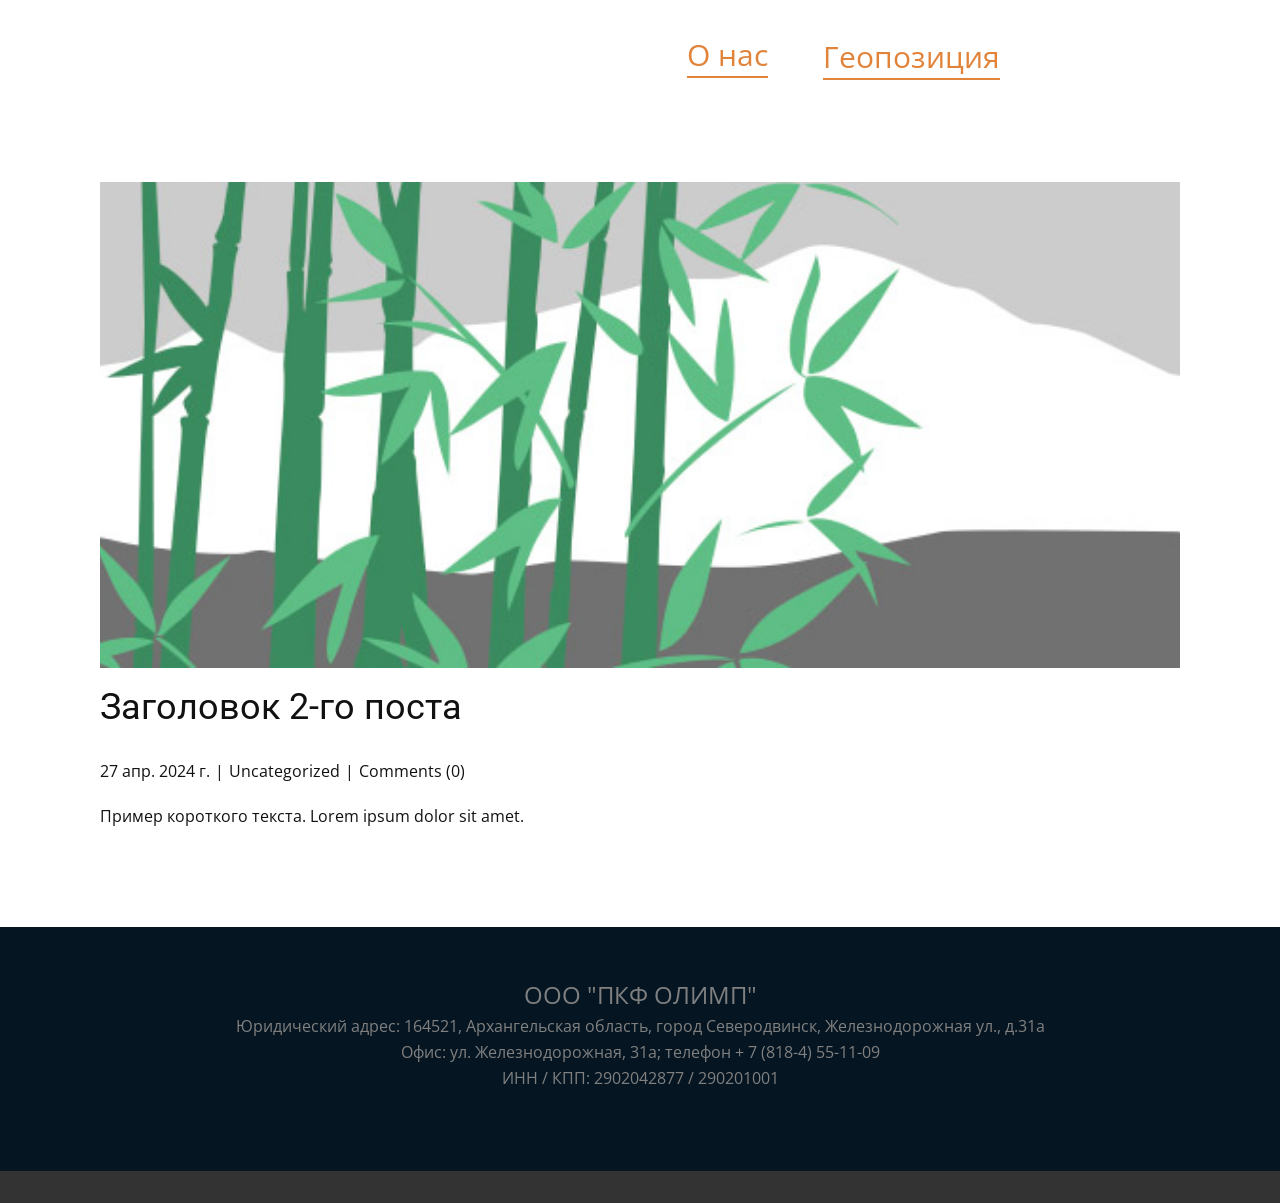
<file: blog/пост-1.html>
<!DOCTYPE html>
<html style="font-size: 16px;" lang="ru"><head>
    <meta name="viewport" content="width=device-width, initial-scale=1.0">
    <meta charset="utf-8">
    <meta name="keywords" content="Заголовок 1-го поста">
    <meta name="description" content="">
    <title>Заголовок 2-го поста</title>
    <link rel="stylesheet" href="../nicepage.css" media="screen">
<link rel="stylesheet" href="../Post-Template.css" media="screen">
    <script class="u-script" type="text/javascript" src="../jquery.js" defer=""></script>
    <script class="u-script" type="text/javascript" src="../nicepage.js" defer=""></script>
    <meta name="generator" content="Nicepage 8.2.14, nicepage.com">
    
    
    
    
    <link id="u-page-google-font" rel="stylesheet" href="https://fonts.googleapis.com/css2?display=swap&amp;family=Roboto:ital,wght@0,100;0,200;0,300;0,400;0,500;0,600;0,700;0,800;0,900;1,100;1,200;1,300;1,400;1,500;1,600;1,700;1,800;1,900&amp;family=Open+Sans:ital,wght@0,300;0,400;0,500;0,600;0,700;0,800;1,300;1,400;1,500;1,600;1,700;1,800">
    <script type="application/ld+json">{
		"@context": "http://schema.org",
		"@type": "Organization",
		"name": ""
}</script>
    <meta name="theme-color" content="#051622">
  <meta data-intl-tel-input-cdn-path="intlTelInput/"></head>
  <body data-path-to-root="./" data-include-products="false" class="u-body u-xl-mode" data-lang="ru"><header class="u-clearfix u-header u-header" id="sec-d60b"><div class="u-clearfix u-sheet u-valign-middle-lg u-valign-middle-md u-valign-middle-xl u-sheet-1">
        <a href="#sec-7d0b" class="u-active-none u-border-2 u-border-active-palette-5-dark-1 u-border-hover-palette-5-light-1 u-border-no-left u-border-no-right u-border-no-top u-border-palette-5-base u-btn u-button-style u-dialog-link u-hover-none u-none u-text-hover-palette-5-light-1 u-text-palette-5-base u-btn-1" data-animation-name="customAnimationIn" data-animation-duration="1000" data-animation-delay="0">О нас </a>
        <a href="https://maps.app.goo.gl/BUTgXQJsVac7FLUUA" class="u-active-none u-border-2 u-border-active-palette-5-dark-1 u-border-hover-palette-5-light-1 u-border-no-left u-border-no-right u-border-no-top u-border-palette-5-base u-btn u-button-style u-hover-none u-none u-text-hover-palette-5-light-1 u-text-palette-5-base u-btn-2" data-animation-name="customAnimationIn" data-animation-duration="1000" data-animation-delay="0">Геопозиция</a>
      </div></header>
    <section class="u-align-center u-clearfix u-section-1" id="sec-ef12">
      <div class="u-clearfix u-sheet u-valign-middle-md u-valign-middle-sm u-valign-middle-xs u-sheet-1"><!--post_details--><!--post_details_options_json--><!--{"source":""}--><!--/post_details_options_json--><!--blog_post-->
        <div class="u-container-style u-expanded-width u-post-details u-post-details-1">
          <div class="u-container-layout u-valign-middle u-container-layout-1"><!--blog_post_image-->
            <img alt="" class="u-blog-control u-expanded-width u-image u-image-default u-image-1" src="../images/68f64b9d.jpeg"><!--/blog_post_image--><!--blog_post_header-->
            <h2 class="u-blog-control u-text u-text-1">Заголовок 2-го поста</h2><!--/blog_post_header--><!--blog_post_metadata-->
            <div class="u-blog-control u-metadata u-metadata-1"><!--blog_post_metadata_date--><span class="u-meta-date u-meta-icon">27 апр. 2024 г.</span><!--/blog_post_metadata_date--><!--blog_post_metadata_category--><span class="u-meta-category u-meta-icon"><a href="/blog/blog.html#/blog-1///">Uncategorized</a></span><!--/blog_post_metadata_category--><!--blog_post_metadata_comments--><span class="u-meta-comments u-meta-icon"><!--blog_post_metadata_comments_content-->Comments (0)<!--/blog_post_metadata_comments_content--></span><!--/blog_post_metadata_comments-->
            </div><!--/blog_post_metadata--><!--blog_post_content-->
            <div class="u-align-justify u-blog-control u-post-content u-text u-text-2 fr-view">
  Пример короткого текста. Lorem ipsum dolor sit amet.
  </div><!--/blog_post_content-->
          </div>
        </div><!--/blog_post--><!--/post_details-->
      </div>
    </section>
    
    
    
    
    <footer class="u-align-center u-clearfix u-container-align-center u-footer u-palette-1-base u-footer" id="sec-7360"><div class="u-clearfix u-sheet u-sheet-1">
        <p class="u-small-text u-text u-text-grey-50 u-text-variant u-text-1">ООО "ПКФ ОЛИМП​"</p>
        <p class="u-small-text u-text u-text-grey-50 u-text-variant u-text-2">Юридический адрес: 164521,&nbsp;Архангельская область,&nbsp;город Северодвинск,&nbsp;Железнодорожная ул., д.31а<br>Офис: ул. Железнодорожная, 31а; телефон + 7 (818-4) 55-11-09<br>ИНН / КПП: 2902042877 / 290201001<br>
        </p>
      </div></footer>
    <section class="u-backlink u-clearfix u-grey-80"></section>
  <section class="u-align-center u-black u-clearfix u-container-align-center u-container-align-center-lg u-container-align-center-md u-container-align-center-sm u-container-align-center-xl u-container-style u-dialog-block u-opacity u-opacity-70 u-valign-middle-lg u-valign-middle-sm u-valign-middle-xs u-dialog-section-5" id="sec-7d0b">
      <div class="u-align-center-sm u-align-center-xs u-border-2 u-border-palette-4-base u-container-style u-dialog u-grey-80 u-shape-rectangle u-dialog-1">
        <div class="u-container-layout u-valign-middle-lg u-valign-middle-md u-valign-middle-xl u-container-layout-1">
          <p class="u-align-center u-text u-text-default u-text-1"> ООО "ПКФ ОЛИМП" - компания с более чем 20-летним опытом на рынке услуг. Мы специализируемся на изготовлении корпусной мебели по индивидуальному заказу, предлагая доступные и качественные решения для любых интерьеров. <br>
            <br>Наше производство включает в себя широкий спектр изделий, таких как: <br>
            <br> Многофункциональные шкафы (шкафы-купе) <br> Уютные гостинные <br> Яркая детская мебель <br> Гардеробные <br> Стеллажи и тумбочки <br> Торговое оборудование для магазинов и выставок <br>
            <br>Мы используем высококачественные материалы, такие как МДФ и ЛДСП, и комплектующие от известных производителей из Италии, Австрии, Турции и России. У нас большой выбор цветов, чтобы вы могли выбрать идеальный вариант для вашего интерьера. <br>
            <br>Мы предлагаем скидки пенсионерам и при 100% оплате. Также у нас есть внутренняя рассрочка до 6 месяцев без процентов. <br>
            <br>Наш офис, цех и сборка расположены на&nbsp;<br>ул. Железнодорожной, 31 А. Вы можете связаться с нами по телефону +7 (818-4) 55-11-09 или добавить наш телеграмм-канал https://t.me/SeverodvinskPkfOlimp.
          </p>
        </div>
        <button class="u-dialog-close-button u-icon u-text-body-alt-color u-icon-1"><svg class="u-svg-link" preserveAspectRatio="xMidYMin slice" viewBox="0 0 413.348 413.348" style=""><use xlink:href="#svg-cdad"></use></svg><svg xmlns="http://www.w3.org/2000/svg" xmlns:xlink="http://www.w3.org/1999/xlink" version="1.1" xml:space="preserve" class="u-svg-content" viewBox="0 0 413.348 413.348" id="svg-cdad"><path d="m413.348 24.354-24.354-24.354-182.32 182.32-182.32-182.32-24.354 24.354 182.32 182.32-182.32 182.32 24.354 24.354 182.32-182.32 182.32 182.32 24.354-24.354-182.32-182.32z"></path></svg></button>
      </div>
    </section><style>.u-dialog-section-5 .u-dialog-1 {
  width: 1079px;
  min-height: 658px;
  height: auto;
  box-shadow: 5px 5px 20px 0 rgba(0,0,0,0.4);
  margin: 25px auto 60px calc(((100% - 540px) / 2)  + -277px);
}

.u-dialog-section-5 .u-container-layout-1 {
  padding: 0 27px;
}

.u-dialog-section-5 .u-text-1 {
  margin: 0;
}

.u-dialog-section-5 .u-icon-1 {
  width: 25px;
  height: 25px;
  left: auto;
  top: 16px;
  position: absolute;
  right: 16px;
}

@media (max-width: 1199px) {
  .u-dialog-section-5 .u-dialog-1 {
    width: 940px;
    min-height: 669px;
    margin-left: calc(((100% - 940px) / 2));
  }

  .u-dialog-section-5 .u-container-layout-1 {
    padding-left: 26px;
    padding-right: 26px;
  }

  .u-dialog-section-5 .u-text-1 {
    width: auto;
    margin-left: 0;
    margin-right: 0;
  }
}

@media (max-width: 991px) {
  .u-dialog-section-5 .u-dialog-1 {
    width: 736px;
    min-height: 703px;
    margin-top: 20px;
    margin-left: calc(((100% - 720px) / 2)  + -12px);
  }

  .u-dialog-section-5 .u-container-layout-1 {
    padding-left: 17px;
    padding-right: 17px;
  }
}

@media (max-width: 767px) {
  .u-dialog-section-5 .u-dialog-1 {
    width: 540px;
    min-height: 773px;
    margin-top: 60px;
    margin-left: auto;
  }

  .u-dialog-section-5 .u-container-layout-1 {
    padding-left: 30px;
    padding-right: 30px;
  }

  .u-dialog-section-5 .u-text-1 {
    margin-top: 45px;
    margin-right: auto;
    margin-bottom: -43px;
  }
}

@media (max-width: 575px) {
  .u-dialog-section-5 .u-dialog-1 {
    width: 342px;
    min-height: 749px;
  }

  .u-dialog-section-5 .u-container-layout-1 {
    padding-left: 19px;
    padding-right: 19px;
  }

  .u-dialog-section-5 .u-text-1 {
    margin-top: 59px;
    margin-bottom: -414px;
    margin-left: 4px;
  }
}</style>
</body></html>
</file>
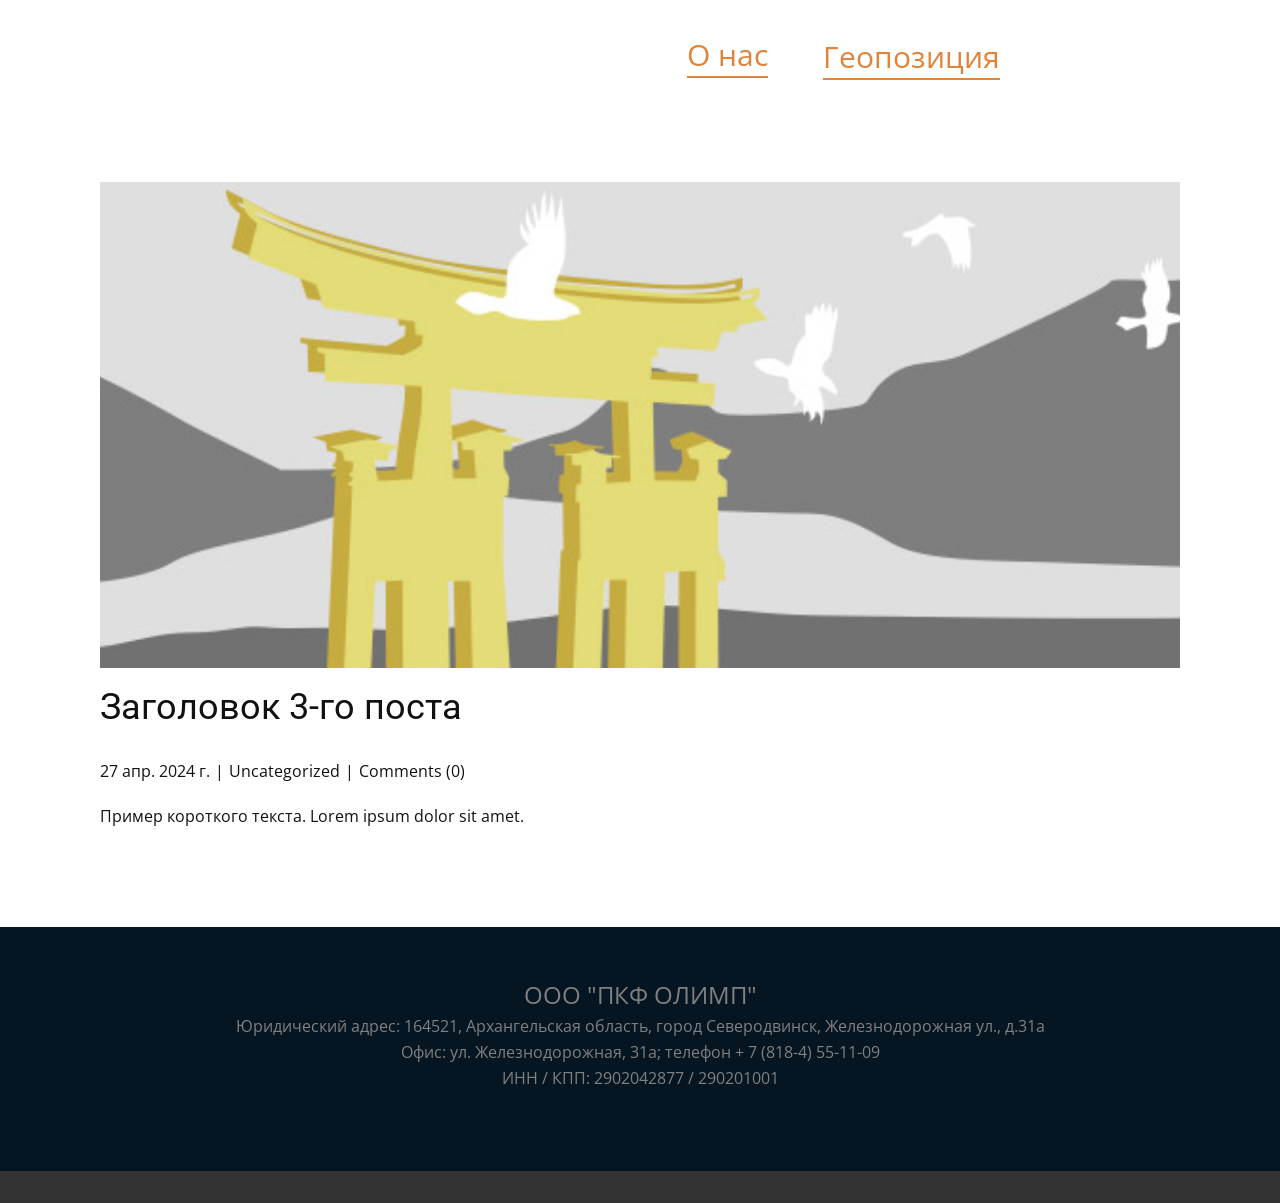
<file: blog/пост-2.html>
<!DOCTYPE html>
<html style="font-size: 16px;" lang="ru"><head>
    <meta name="viewport" content="width=device-width, initial-scale=1.0">
    <meta charset="utf-8">
    <meta name="keywords" content="Заголовок 1-го поста">
    <meta name="description" content="">
    <title>Заголовок 3-го поста</title>
    <link rel="stylesheet" href="../nicepage.css" media="screen">
<link rel="stylesheet" href="../Post-Template.css" media="screen">
    <script class="u-script" type="text/javascript" src="../jquery.js" defer=""></script>
    <script class="u-script" type="text/javascript" src="../nicepage.js" defer=""></script>
    <meta name="generator" content="Nicepage 8.2.14, nicepage.com">
    
    
    
    
    <link id="u-page-google-font" rel="stylesheet" href="https://fonts.googleapis.com/css2?display=swap&amp;family=Roboto:ital,wght@0,100;0,200;0,300;0,400;0,500;0,600;0,700;0,800;0,900;1,100;1,200;1,300;1,400;1,500;1,600;1,700;1,800;1,900&amp;family=Open+Sans:ital,wght@0,300;0,400;0,500;0,600;0,700;0,800;1,300;1,400;1,500;1,600;1,700;1,800">
    <script type="application/ld+json">{
		"@context": "http://schema.org",
		"@type": "Organization",
		"name": ""
}</script>
    <meta name="theme-color" content="#051622">
  <meta data-intl-tel-input-cdn-path="intlTelInput/"></head>
  <body data-path-to-root="./" data-include-products="false" class="u-body u-xl-mode" data-lang="ru"><header class="u-clearfix u-header u-header" id="sec-d60b"><div class="u-clearfix u-sheet u-valign-middle-lg u-valign-middle-md u-valign-middle-xl u-sheet-1">
        <a href="#sec-7d0b" class="u-active-none u-border-2 u-border-active-palette-5-dark-1 u-border-hover-palette-5-light-1 u-border-no-left u-border-no-right u-border-no-top u-border-palette-5-base u-btn u-button-style u-dialog-link u-hover-none u-none u-text-hover-palette-5-light-1 u-text-palette-5-base u-btn-1" data-animation-name="customAnimationIn" data-animation-duration="1000" data-animation-delay="0">О нас </a>
        <a href="https://maps.app.goo.gl/BUTgXQJsVac7FLUUA" class="u-active-none u-border-2 u-border-active-palette-5-dark-1 u-border-hover-palette-5-light-1 u-border-no-left u-border-no-right u-border-no-top u-border-palette-5-base u-btn u-button-style u-hover-none u-none u-text-hover-palette-5-light-1 u-text-palette-5-base u-btn-2" data-animation-name="customAnimationIn" data-animation-duration="1000" data-animation-delay="0">Геопозиция</a>
      </div></header>
    <section class="u-align-center u-clearfix u-section-1" id="sec-ef12">
      <div class="u-clearfix u-sheet u-valign-middle-md u-valign-middle-sm u-valign-middle-xs u-sheet-1"><!--post_details--><!--post_details_options_json--><!--{"source":""}--><!--/post_details_options_json--><!--blog_post-->
        <div class="u-container-style u-expanded-width u-post-details u-post-details-1">
          <div class="u-container-layout u-valign-middle u-container-layout-1"><!--blog_post_image-->
            <img alt="" class="u-blog-control u-expanded-width u-image u-image-default u-image-1" src="../images/8ad73f3c.jpeg"><!--/blog_post_image--><!--blog_post_header-->
            <h2 class="u-blog-control u-text u-text-1">Заголовок 3-го поста</h2><!--/blog_post_header--><!--blog_post_metadata-->
            <div class="u-blog-control u-metadata u-metadata-1"><!--blog_post_metadata_date--><span class="u-meta-date u-meta-icon">27 апр. 2024 г.</span><!--/blog_post_metadata_date--><!--blog_post_metadata_category--><span class="u-meta-category u-meta-icon"><a href="/blog/blog.html#/blog-1///">Uncategorized</a></span><!--/blog_post_metadata_category--><!--blog_post_metadata_comments--><span class="u-meta-comments u-meta-icon"><!--blog_post_metadata_comments_content-->Comments (0)<!--/blog_post_metadata_comments_content--></span><!--/blog_post_metadata_comments-->
            </div><!--/blog_post_metadata--><!--blog_post_content-->
            <div class="u-align-justify u-blog-control u-post-content u-text u-text-2 fr-view">
  Пример короткого текста. Lorem ipsum dolor sit amet.
  </div><!--/blog_post_content-->
          </div>
        </div><!--/blog_post--><!--/post_details-->
      </div>
    </section>
    
    
    
    
    <footer class="u-align-center u-clearfix u-container-align-center u-footer u-palette-1-base u-footer" id="sec-7360"><div class="u-clearfix u-sheet u-sheet-1">
        <p class="u-small-text u-text u-text-grey-50 u-text-variant u-text-1">ООО "ПКФ ОЛИМП​"</p>
        <p class="u-small-text u-text u-text-grey-50 u-text-variant u-text-2">Юридический адрес: 164521,&nbsp;Архангельская область,&nbsp;город Северодвинск,&nbsp;Железнодорожная ул., д.31а<br>Офис: ул. Железнодорожная, 31а; телефон + 7 (818-4) 55-11-09<br>ИНН / КПП: 2902042877 / 290201001<br>
        </p>
      </div></footer>
    <section class="u-backlink u-clearfix u-grey-80"></section>
  <section class="u-align-center u-black u-clearfix u-container-align-center u-container-align-center-lg u-container-align-center-md u-container-align-center-sm u-container-align-center-xl u-container-style u-dialog-block u-opacity u-opacity-70 u-valign-middle-lg u-valign-middle-sm u-valign-middle-xs u-dialog-section-5" id="sec-7d0b">
      <div class="u-align-center-sm u-align-center-xs u-border-2 u-border-palette-4-base u-container-style u-dialog u-grey-80 u-shape-rectangle u-dialog-1">
        <div class="u-container-layout u-valign-middle-lg u-valign-middle-md u-valign-middle-xl u-container-layout-1">
          <p class="u-align-center u-text u-text-default u-text-1"> ООО "ПКФ ОЛИМП" - компания с более чем 20-летним опытом на рынке услуг. Мы специализируемся на изготовлении корпусной мебели по индивидуальному заказу, предлагая доступные и качественные решения для любых интерьеров. <br>
            <br>Наше производство включает в себя широкий спектр изделий, таких как: <br>
            <br> Многофункциональные шкафы (шкафы-купе) <br> Уютные гостинные <br> Яркая детская мебель <br> Гардеробные <br> Стеллажи и тумбочки <br> Торговое оборудование для магазинов и выставок <br>
            <br>Мы используем высококачественные материалы, такие как МДФ и ЛДСП, и комплектующие от известных производителей из Италии, Австрии, Турции и России. У нас большой выбор цветов, чтобы вы могли выбрать идеальный вариант для вашего интерьера. <br>
            <br>Мы предлагаем скидки пенсионерам и при 100% оплате. Также у нас есть внутренняя рассрочка до 6 месяцев без процентов. <br>
            <br>Наш офис, цех и сборка расположены на&nbsp;<br>ул. Железнодорожной, 31 А. Вы можете связаться с нами по телефону +7 (818-4) 55-11-09 или добавить наш телеграмм-канал https://t.me/SeverodvinskPkfOlimp.
          </p>
        </div>
        <button class="u-dialog-close-button u-icon u-text-body-alt-color u-icon-1"><svg class="u-svg-link" preserveAspectRatio="xMidYMin slice" viewBox="0 0 413.348 413.348" style=""><use xlink:href="#svg-cdad"></use></svg><svg xmlns="http://www.w3.org/2000/svg" xmlns:xlink="http://www.w3.org/1999/xlink" version="1.1" xml:space="preserve" class="u-svg-content" viewBox="0 0 413.348 413.348" id="svg-cdad"><path d="m413.348 24.354-24.354-24.354-182.32 182.32-182.32-182.32-24.354 24.354 182.32 182.32-182.32 182.32 24.354 24.354 182.32-182.32 182.32 182.32 24.354-24.354-182.32-182.32z"></path></svg></button>
      </div>
    </section><style>.u-dialog-section-5 .u-dialog-1 {
  width: 1079px;
  min-height: 658px;
  height: auto;
  box-shadow: 5px 5px 20px 0 rgba(0,0,0,0.4);
  margin: 25px auto 60px calc(((100% - 540px) / 2)  + -277px);
}

.u-dialog-section-5 .u-container-layout-1 {
  padding: 0 27px;
}

.u-dialog-section-5 .u-text-1 {
  margin: 0;
}

.u-dialog-section-5 .u-icon-1 {
  width: 25px;
  height: 25px;
  left: auto;
  top: 16px;
  position: absolute;
  right: 16px;
}

@media (max-width: 1199px) {
  .u-dialog-section-5 .u-dialog-1 {
    width: 940px;
    min-height: 669px;
    margin-left: calc(((100% - 940px) / 2));
  }

  .u-dialog-section-5 .u-container-layout-1 {
    padding-left: 26px;
    padding-right: 26px;
  }

  .u-dialog-section-5 .u-text-1 {
    width: auto;
    margin-left: 0;
    margin-right: 0;
  }
}

@media (max-width: 991px) {
  .u-dialog-section-5 .u-dialog-1 {
    width: 736px;
    min-height: 703px;
    margin-top: 20px;
    margin-left: calc(((100% - 720px) / 2)  + -12px);
  }

  .u-dialog-section-5 .u-container-layout-1 {
    padding-left: 17px;
    padding-right: 17px;
  }
}

@media (max-width: 767px) {
  .u-dialog-section-5 .u-dialog-1 {
    width: 540px;
    min-height: 773px;
    margin-top: 60px;
    margin-left: auto;
  }

  .u-dialog-section-5 .u-container-layout-1 {
    padding-left: 30px;
    padding-right: 30px;
  }

  .u-dialog-section-5 .u-text-1 {
    margin-top: 45px;
    margin-right: auto;
    margin-bottom: -43px;
  }
}

@media (max-width: 575px) {
  .u-dialog-section-5 .u-dialog-1 {
    width: 342px;
    min-height: 749px;
  }

  .u-dialog-section-5 .u-container-layout-1 {
    padding-left: 19px;
    padding-right: 19px;
  }

  .u-dialog-section-5 .u-text-1 {
    margin-top: 59px;
    margin-bottom: -414px;
    margin-left: 4px;
  }
}</style>
</body></html>
</file>
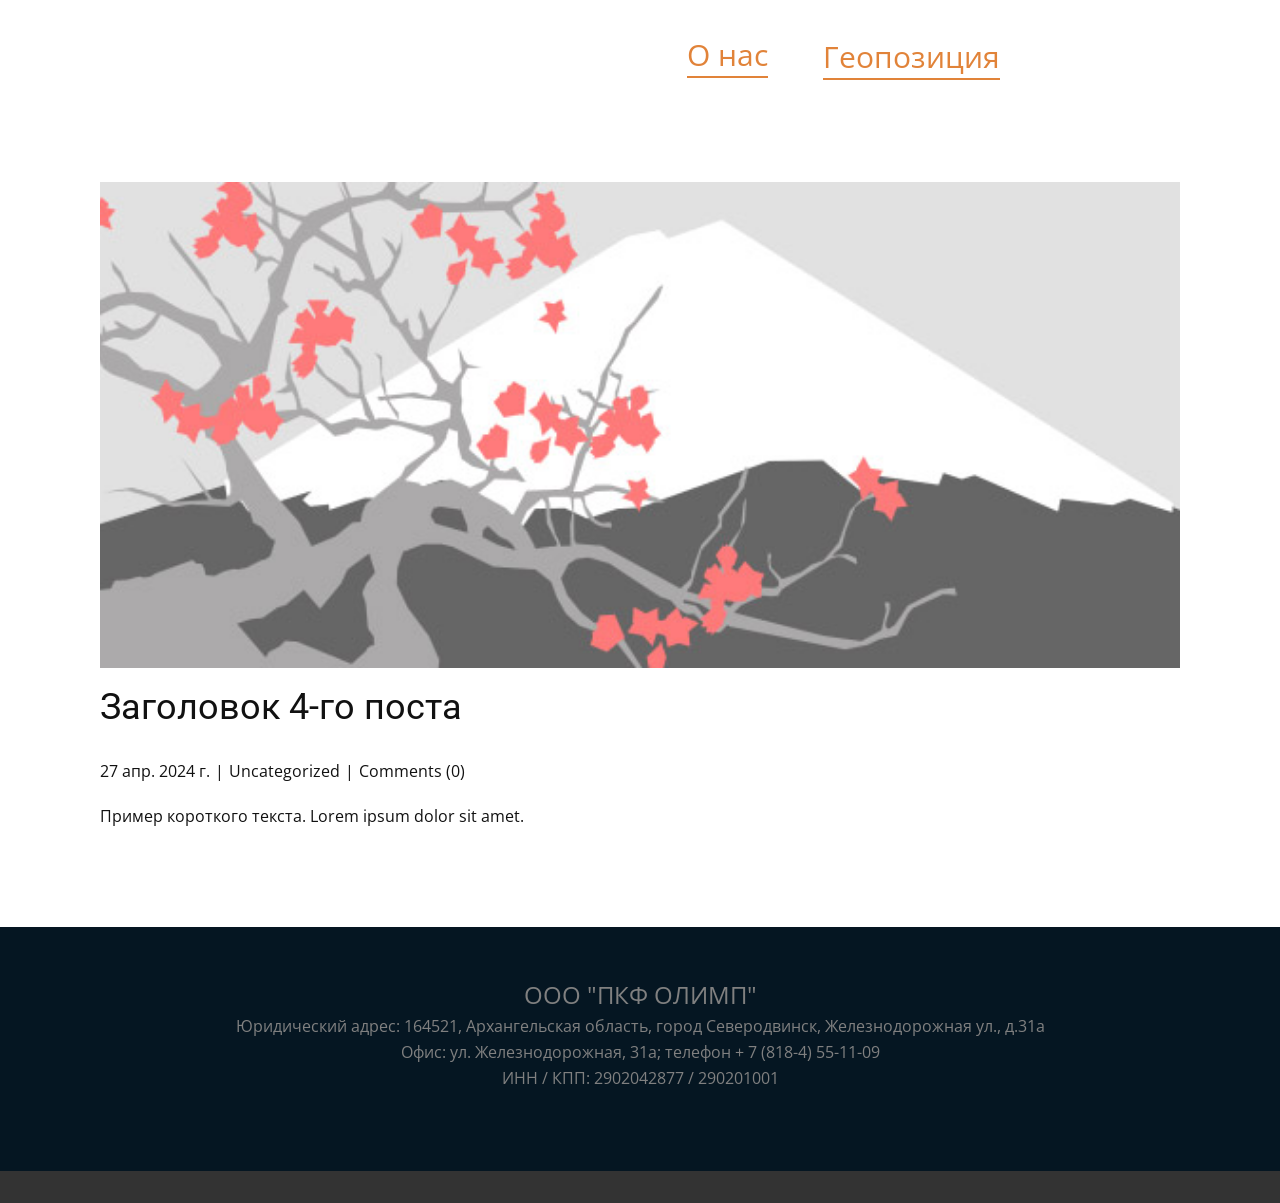
<file: blog/пост-3.html>
<!DOCTYPE html>
<html style="font-size: 16px;" lang="ru"><head>
    <meta name="viewport" content="width=device-width, initial-scale=1.0">
    <meta charset="utf-8">
    <meta name="keywords" content="Заголовок 1-го поста">
    <meta name="description" content="">
    <title>Заголовок 4-го поста</title>
    <link rel="stylesheet" href="../nicepage.css" media="screen">
<link rel="stylesheet" href="../Post-Template.css" media="screen">
    <script class="u-script" type="text/javascript" src="../jquery.js" defer=""></script>
    <script class="u-script" type="text/javascript" src="../nicepage.js" defer=""></script>
    <meta name="generator" content="Nicepage 8.2.14, nicepage.com">
    
    
    
    
    <link id="u-page-google-font" rel="stylesheet" href="https://fonts.googleapis.com/css2?display=swap&amp;family=Roboto:ital,wght@0,100;0,200;0,300;0,400;0,500;0,600;0,700;0,800;0,900;1,100;1,200;1,300;1,400;1,500;1,600;1,700;1,800;1,900&amp;family=Open+Sans:ital,wght@0,300;0,400;0,500;0,600;0,700;0,800;1,300;1,400;1,500;1,600;1,700;1,800">
    <script type="application/ld+json">{
		"@context": "http://schema.org",
		"@type": "Organization",
		"name": ""
}</script>
    <meta name="theme-color" content="#051622">
  <meta data-intl-tel-input-cdn-path="intlTelInput/"></head>
  <body data-path-to-root="./" data-include-products="false" class="u-body u-xl-mode" data-lang="ru"><header class="u-clearfix u-header u-header" id="sec-d60b"><div class="u-clearfix u-sheet u-valign-middle-lg u-valign-middle-md u-valign-middle-xl u-sheet-1">
        <a href="#sec-7d0b" class="u-active-none u-border-2 u-border-active-palette-5-dark-1 u-border-hover-palette-5-light-1 u-border-no-left u-border-no-right u-border-no-top u-border-palette-5-base u-btn u-button-style u-dialog-link u-hover-none u-none u-text-hover-palette-5-light-1 u-text-palette-5-base u-btn-1" data-animation-name="customAnimationIn" data-animation-duration="1000" data-animation-delay="0">О нас </a>
        <a href="https://maps.app.goo.gl/BUTgXQJsVac7FLUUA" class="u-active-none u-border-2 u-border-active-palette-5-dark-1 u-border-hover-palette-5-light-1 u-border-no-left u-border-no-right u-border-no-top u-border-palette-5-base u-btn u-button-style u-hover-none u-none u-text-hover-palette-5-light-1 u-text-palette-5-base u-btn-2" data-animation-name="customAnimationIn" data-animation-duration="1000" data-animation-delay="0">Геопозиция</a>
      </div></header>
    <section class="u-align-center u-clearfix u-section-1" id="sec-ef12">
      <div class="u-clearfix u-sheet u-valign-middle-md u-valign-middle-sm u-valign-middle-xs u-sheet-1"><!--post_details--><!--post_details_options_json--><!--{"source":""}--><!--/post_details_options_json--><!--blog_post-->
        <div class="u-container-style u-expanded-width u-post-details u-post-details-1">
          <div class="u-container-layout u-valign-middle u-container-layout-1"><!--blog_post_image-->
            <img alt="" class="u-blog-control u-expanded-width u-image u-image-default u-image-1" src="../images/0fd3416c.jpeg"><!--/blog_post_image--><!--blog_post_header-->
            <h2 class="u-blog-control u-text u-text-1">Заголовок 4-го поста</h2><!--/blog_post_header--><!--blog_post_metadata-->
            <div class="u-blog-control u-metadata u-metadata-1"><!--blog_post_metadata_date--><span class="u-meta-date u-meta-icon">27 апр. 2024 г.</span><!--/blog_post_metadata_date--><!--blog_post_metadata_category--><span class="u-meta-category u-meta-icon"><a href="/blog/blog.html#/blog-1///">Uncategorized</a></span><!--/blog_post_metadata_category--><!--blog_post_metadata_comments--><span class="u-meta-comments u-meta-icon"><!--blog_post_metadata_comments_content-->Comments (0)<!--/blog_post_metadata_comments_content--></span><!--/blog_post_metadata_comments-->
            </div><!--/blog_post_metadata--><!--blog_post_content-->
            <div class="u-align-justify u-blog-control u-post-content u-text u-text-2 fr-view">
  Пример короткого текста. Lorem ipsum dolor sit amet.
  </div><!--/blog_post_content-->
          </div>
        </div><!--/blog_post--><!--/post_details-->
      </div>
    </section>
    
    
    
    
    <footer class="u-align-center u-clearfix u-container-align-center u-footer u-palette-1-base u-footer" id="sec-7360"><div class="u-clearfix u-sheet u-sheet-1">
        <p class="u-small-text u-text u-text-grey-50 u-text-variant u-text-1">ООО "ПКФ ОЛИМП​"</p>
        <p class="u-small-text u-text u-text-grey-50 u-text-variant u-text-2">Юридический адрес: 164521,&nbsp;Архангельская область,&nbsp;город Северодвинск,&nbsp;Железнодорожная ул., д.31а<br>Офис: ул. Железнодорожная, 31а; телефон + 7 (818-4) 55-11-09<br>ИНН / КПП: 2902042877 / 290201001<br>
        </p>
      </div></footer>
    <section class="u-backlink u-clearfix u-grey-80"></section>
  <section class="u-align-center u-black u-clearfix u-container-align-center u-container-align-center-lg u-container-align-center-md u-container-align-center-sm u-container-align-center-xl u-container-style u-dialog-block u-opacity u-opacity-70 u-valign-middle-lg u-valign-middle-sm u-valign-middle-xs u-dialog-section-5" id="sec-7d0b">
      <div class="u-align-center-sm u-align-center-xs u-border-2 u-border-palette-4-base u-container-style u-dialog u-grey-80 u-shape-rectangle u-dialog-1">
        <div class="u-container-layout u-valign-middle-lg u-valign-middle-md u-valign-middle-xl u-container-layout-1">
          <p class="u-align-center u-text u-text-default u-text-1"> ООО "ПКФ ОЛИМП" - компания с более чем 20-летним опытом на рынке услуг. Мы специализируемся на изготовлении корпусной мебели по индивидуальному заказу, предлагая доступные и качественные решения для любых интерьеров. <br>
            <br>Наше производство включает в себя широкий спектр изделий, таких как: <br>
            <br> Многофункциональные шкафы (шкафы-купе) <br> Уютные гостинные <br> Яркая детская мебель <br> Гардеробные <br> Стеллажи и тумбочки <br> Торговое оборудование для магазинов и выставок <br>
            <br>Мы используем высококачественные материалы, такие как МДФ и ЛДСП, и комплектующие от известных производителей из Италии, Австрии, Турции и России. У нас большой выбор цветов, чтобы вы могли выбрать идеальный вариант для вашего интерьера. <br>
            <br>Мы предлагаем скидки пенсионерам и при 100% оплате. Также у нас есть внутренняя рассрочка до 6 месяцев без процентов. <br>
            <br>Наш офис, цех и сборка расположены на&nbsp;<br>ул. Железнодорожной, 31 А. Вы можете связаться с нами по телефону +7 (818-4) 55-11-09 или добавить наш телеграмм-канал https://t.me/SeverodvinskPkfOlimp.
          </p>
        </div>
        <button class="u-dialog-close-button u-icon u-text-body-alt-color u-icon-1"><svg class="u-svg-link" preserveAspectRatio="xMidYMin slice" viewBox="0 0 413.348 413.348" style=""><use xlink:href="#svg-cdad"></use></svg><svg xmlns="http://www.w3.org/2000/svg" xmlns:xlink="http://www.w3.org/1999/xlink" version="1.1" xml:space="preserve" class="u-svg-content" viewBox="0 0 413.348 413.348" id="svg-cdad"><path d="m413.348 24.354-24.354-24.354-182.32 182.32-182.32-182.32-24.354 24.354 182.32 182.32-182.32 182.32 24.354 24.354 182.32-182.32 182.32 182.32 24.354-24.354-182.32-182.32z"></path></svg></button>
      </div>
    </section><style>.u-dialog-section-5 .u-dialog-1 {
  width: 1079px;
  min-height: 658px;
  height: auto;
  box-shadow: 5px 5px 20px 0 rgba(0,0,0,0.4);
  margin: 25px auto 60px calc(((100% - 540px) / 2)  + -277px);
}

.u-dialog-section-5 .u-container-layout-1 {
  padding: 0 27px;
}

.u-dialog-section-5 .u-text-1 {
  margin: 0;
}

.u-dialog-section-5 .u-icon-1 {
  width: 25px;
  height: 25px;
  left: auto;
  top: 16px;
  position: absolute;
  right: 16px;
}

@media (max-width: 1199px) {
  .u-dialog-section-5 .u-dialog-1 {
    width: 940px;
    min-height: 669px;
    margin-left: calc(((100% - 940px) / 2));
  }

  .u-dialog-section-5 .u-container-layout-1 {
    padding-left: 26px;
    padding-right: 26px;
  }

  .u-dialog-section-5 .u-text-1 {
    width: auto;
    margin-left: 0;
    margin-right: 0;
  }
}

@media (max-width: 991px) {
  .u-dialog-section-5 .u-dialog-1 {
    width: 736px;
    min-height: 703px;
    margin-top: 20px;
    margin-left: calc(((100% - 720px) / 2)  + -12px);
  }

  .u-dialog-section-5 .u-container-layout-1 {
    padding-left: 17px;
    padding-right: 17px;
  }
}

@media (max-width: 767px) {
  .u-dialog-section-5 .u-dialog-1 {
    width: 540px;
    min-height: 773px;
    margin-top: 60px;
    margin-left: auto;
  }

  .u-dialog-section-5 .u-container-layout-1 {
    padding-left: 30px;
    padding-right: 30px;
  }

  .u-dialog-section-5 .u-text-1 {
    margin-top: 45px;
    margin-right: auto;
    margin-bottom: -43px;
  }
}

@media (max-width: 575px) {
  .u-dialog-section-5 .u-dialog-1 {
    width: 342px;
    min-height: 749px;
  }

  .u-dialog-section-5 .u-container-layout-1 {
    padding-left: 19px;
    padding-right: 19px;
  }

  .u-dialog-section-5 .u-text-1 {
    margin-top: 59px;
    margin-bottom: -414px;
    margin-left: 4px;
  }
}</style>
</body></html>
</file>
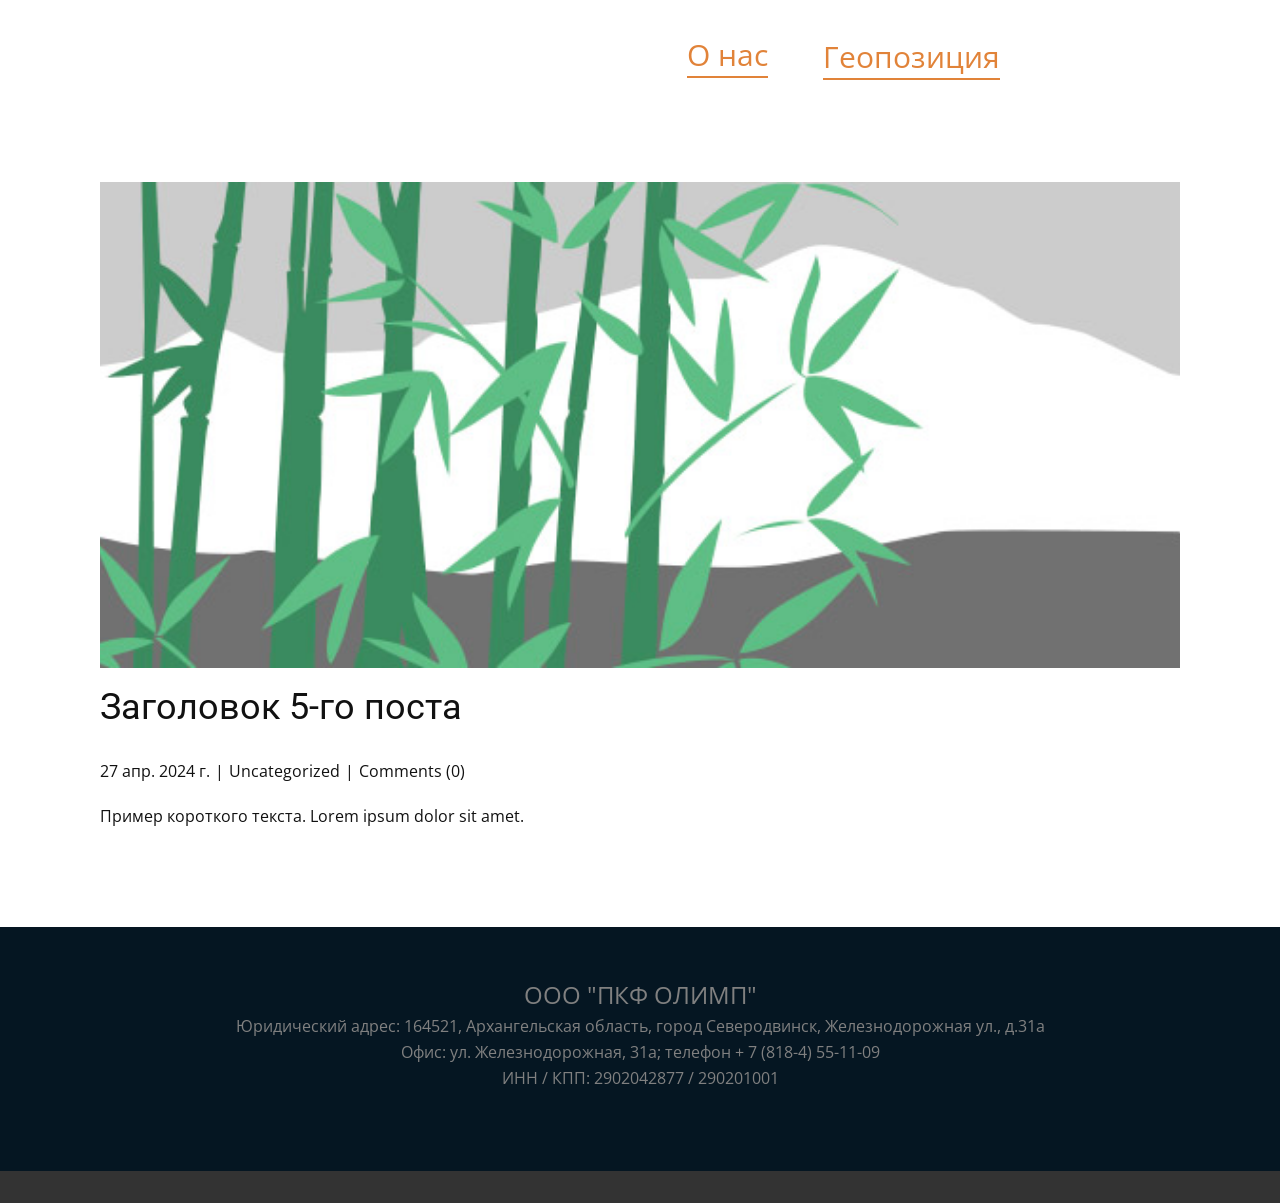
<file: blog/пост-4.html>
<!DOCTYPE html>
<html style="font-size: 16px;" lang="ru"><head>
    <meta name="viewport" content="width=device-width, initial-scale=1.0">
    <meta charset="utf-8">
    <meta name="keywords" content="Заголовок 1-го поста">
    <meta name="description" content="">
    <title>Заголовок 5-го поста</title>
    <link rel="stylesheet" href="../nicepage.css" media="screen">
<link rel="stylesheet" href="../Post-Template.css" media="screen">
    <script class="u-script" type="text/javascript" src="../jquery.js" defer=""></script>
    <script class="u-script" type="text/javascript" src="../nicepage.js" defer=""></script>
    <meta name="generator" content="Nicepage 8.2.14, nicepage.com">
    
    
    
    
    <link id="u-page-google-font" rel="stylesheet" href="https://fonts.googleapis.com/css2?display=swap&amp;family=Roboto:ital,wght@0,100;0,200;0,300;0,400;0,500;0,600;0,700;0,800;0,900;1,100;1,200;1,300;1,400;1,500;1,600;1,700;1,800;1,900&amp;family=Open+Sans:ital,wght@0,300;0,400;0,500;0,600;0,700;0,800;1,300;1,400;1,500;1,600;1,700;1,800">
    <script type="application/ld+json">{
		"@context": "http://schema.org",
		"@type": "Organization",
		"name": ""
}</script>
    <meta name="theme-color" content="#051622">
  <meta data-intl-tel-input-cdn-path="intlTelInput/"></head>
  <body data-path-to-root="./" data-include-products="false" class="u-body u-xl-mode" data-lang="ru"><header class="u-clearfix u-header u-header" id="sec-d60b"><div class="u-clearfix u-sheet u-valign-middle-lg u-valign-middle-md u-valign-middle-xl u-sheet-1">
        <a href="#sec-7d0b" class="u-active-none u-border-2 u-border-active-palette-5-dark-1 u-border-hover-palette-5-light-1 u-border-no-left u-border-no-right u-border-no-top u-border-palette-5-base u-btn u-button-style u-dialog-link u-hover-none u-none u-text-hover-palette-5-light-1 u-text-palette-5-base u-btn-1" data-animation-name="customAnimationIn" data-animation-duration="1000" data-animation-delay="0">О нас </a>
        <a href="https://maps.app.goo.gl/BUTgXQJsVac7FLUUA" class="u-active-none u-border-2 u-border-active-palette-5-dark-1 u-border-hover-palette-5-light-1 u-border-no-left u-border-no-right u-border-no-top u-border-palette-5-base u-btn u-button-style u-hover-none u-none u-text-hover-palette-5-light-1 u-text-palette-5-base u-btn-2" data-animation-name="customAnimationIn" data-animation-duration="1000" data-animation-delay="0">Геопозиция</a>
      </div></header>
    <section class="u-align-center u-clearfix u-section-1" id="sec-ef12">
      <div class="u-clearfix u-sheet u-valign-middle-md u-valign-middle-sm u-valign-middle-xs u-sheet-1"><!--post_details--><!--post_details_options_json--><!--{"source":""}--><!--/post_details_options_json--><!--blog_post-->
        <div class="u-container-style u-expanded-width u-post-details u-post-details-1">
          <div class="u-container-layout u-valign-middle u-container-layout-1"><!--blog_post_image-->
            <img alt="" class="u-blog-control u-expanded-width u-image u-image-default u-image-1" src="../images/68f64b9d.jpeg"><!--/blog_post_image--><!--blog_post_header-->
            <h2 class="u-blog-control u-text u-text-1">Заголовок 5-го поста</h2><!--/blog_post_header--><!--blog_post_metadata-->
            <div class="u-blog-control u-metadata u-metadata-1"><!--blog_post_metadata_date--><span class="u-meta-date u-meta-icon">27 апр. 2024 г.</span><!--/blog_post_metadata_date--><!--blog_post_metadata_category--><span class="u-meta-category u-meta-icon"><a href="/blog/blog.html#/blog-1///">Uncategorized</a></span><!--/blog_post_metadata_category--><!--blog_post_metadata_comments--><span class="u-meta-comments u-meta-icon"><!--blog_post_metadata_comments_content-->Comments (0)<!--/blog_post_metadata_comments_content--></span><!--/blog_post_metadata_comments-->
            </div><!--/blog_post_metadata--><!--blog_post_content-->
            <div class="u-align-justify u-blog-control u-post-content u-text u-text-2 fr-view">
  Пример короткого текста. Lorem ipsum dolor sit amet.
  </div><!--/blog_post_content-->
          </div>
        </div><!--/blog_post--><!--/post_details-->
      </div>
    </section>
    
    
    
    
    <footer class="u-align-center u-clearfix u-container-align-center u-footer u-palette-1-base u-footer" id="sec-7360"><div class="u-clearfix u-sheet u-sheet-1">
        <p class="u-small-text u-text u-text-grey-50 u-text-variant u-text-1">ООО "ПКФ ОЛИМП​"</p>
        <p class="u-small-text u-text u-text-grey-50 u-text-variant u-text-2">Юридический адрес: 164521,&nbsp;Архангельская область,&nbsp;город Северодвинск,&nbsp;Железнодорожная ул., д.31а<br>Офис: ул. Железнодорожная, 31а; телефон + 7 (818-4) 55-11-09<br>ИНН / КПП: 2902042877 / 290201001<br>
        </p>
      </div></footer>
    <section class="u-backlink u-clearfix u-grey-80"></section>
  <section class="u-align-center u-black u-clearfix u-container-align-center u-container-align-center-lg u-container-align-center-md u-container-align-center-sm u-container-align-center-xl u-container-style u-dialog-block u-opacity u-opacity-70 u-valign-middle-lg u-valign-middle-sm u-valign-middle-xs u-dialog-section-5" id="sec-7d0b">
      <div class="u-align-center-sm u-align-center-xs u-border-2 u-border-palette-4-base u-container-style u-dialog u-grey-80 u-shape-rectangle u-dialog-1">
        <div class="u-container-layout u-valign-middle-lg u-valign-middle-md u-valign-middle-xl u-container-layout-1">
          <p class="u-align-center u-text u-text-default u-text-1"> ООО "ПКФ ОЛИМП" - компания с более чем 20-летним опытом на рынке услуг. Мы специализируемся на изготовлении корпусной мебели по индивидуальному заказу, предлагая доступные и качественные решения для любых интерьеров. <br>
            <br>Наше производство включает в себя широкий спектр изделий, таких как: <br>
            <br> Многофункциональные шкафы (шкафы-купе) <br> Уютные гостинные <br> Яркая детская мебель <br> Гардеробные <br> Стеллажи и тумбочки <br> Торговое оборудование для магазинов и выставок <br>
            <br>Мы используем высококачественные материалы, такие как МДФ и ЛДСП, и комплектующие от известных производителей из Италии, Австрии, Турции и России. У нас большой выбор цветов, чтобы вы могли выбрать идеальный вариант для вашего интерьера. <br>
            <br>Мы предлагаем скидки пенсионерам и при 100% оплате. Также у нас есть внутренняя рассрочка до 6 месяцев без процентов. <br>
            <br>Наш офис, цех и сборка расположены на&nbsp;<br>ул. Железнодорожной, 31 А. Вы можете связаться с нами по телефону +7 (818-4) 55-11-09 или добавить наш телеграмм-канал https://t.me/SeverodvinskPkfOlimp.
          </p>
        </div>
        <button class="u-dialog-close-button u-icon u-text-body-alt-color u-icon-1"><svg class="u-svg-link" preserveAspectRatio="xMidYMin slice" viewBox="0 0 413.348 413.348" style=""><use xlink:href="#svg-cdad"></use></svg><svg xmlns="http://www.w3.org/2000/svg" xmlns:xlink="http://www.w3.org/1999/xlink" version="1.1" xml:space="preserve" class="u-svg-content" viewBox="0 0 413.348 413.348" id="svg-cdad"><path d="m413.348 24.354-24.354-24.354-182.32 182.32-182.32-182.32-24.354 24.354 182.32 182.32-182.32 182.32 24.354 24.354 182.32-182.32 182.32 182.32 24.354-24.354-182.32-182.32z"></path></svg></button>
      </div>
    </section><style>.u-dialog-section-5 .u-dialog-1 {
  width: 1079px;
  min-height: 658px;
  height: auto;
  box-shadow: 5px 5px 20px 0 rgba(0,0,0,0.4);
  margin: 25px auto 60px calc(((100% - 540px) / 2)  + -277px);
}

.u-dialog-section-5 .u-container-layout-1 {
  padding: 0 27px;
}

.u-dialog-section-5 .u-text-1 {
  margin: 0;
}

.u-dialog-section-5 .u-icon-1 {
  width: 25px;
  height: 25px;
  left: auto;
  top: 16px;
  position: absolute;
  right: 16px;
}

@media (max-width: 1199px) {
  .u-dialog-section-5 .u-dialog-1 {
    width: 940px;
    min-height: 669px;
    margin-left: calc(((100% - 940px) / 2));
  }

  .u-dialog-section-5 .u-container-layout-1 {
    padding-left: 26px;
    padding-right: 26px;
  }

  .u-dialog-section-5 .u-text-1 {
    width: auto;
    margin-left: 0;
    margin-right: 0;
  }
}

@media (max-width: 991px) {
  .u-dialog-section-5 .u-dialog-1 {
    width: 736px;
    min-height: 703px;
    margin-top: 20px;
    margin-left: calc(((100% - 720px) / 2)  + -12px);
  }

  .u-dialog-section-5 .u-container-layout-1 {
    padding-left: 17px;
    padding-right: 17px;
  }
}

@media (max-width: 767px) {
  .u-dialog-section-5 .u-dialog-1 {
    width: 540px;
    min-height: 773px;
    margin-top: 60px;
    margin-left: auto;
  }

  .u-dialog-section-5 .u-container-layout-1 {
    padding-left: 30px;
    padding-right: 30px;
  }

  .u-dialog-section-5 .u-text-1 {
    margin-top: 45px;
    margin-right: auto;
    margin-bottom: -43px;
  }
}

@media (max-width: 575px) {
  .u-dialog-section-5 .u-dialog-1 {
    width: 342px;
    min-height: 749px;
  }

  .u-dialog-section-5 .u-container-layout-1 {
    padding-left: 19px;
    padding-right: 19px;
  }

  .u-dialog-section-5 .u-text-1 {
    margin-top: 59px;
    margin-bottom: -414px;
    margin-left: 4px;
  }
}</style>
</body></html>
</file>
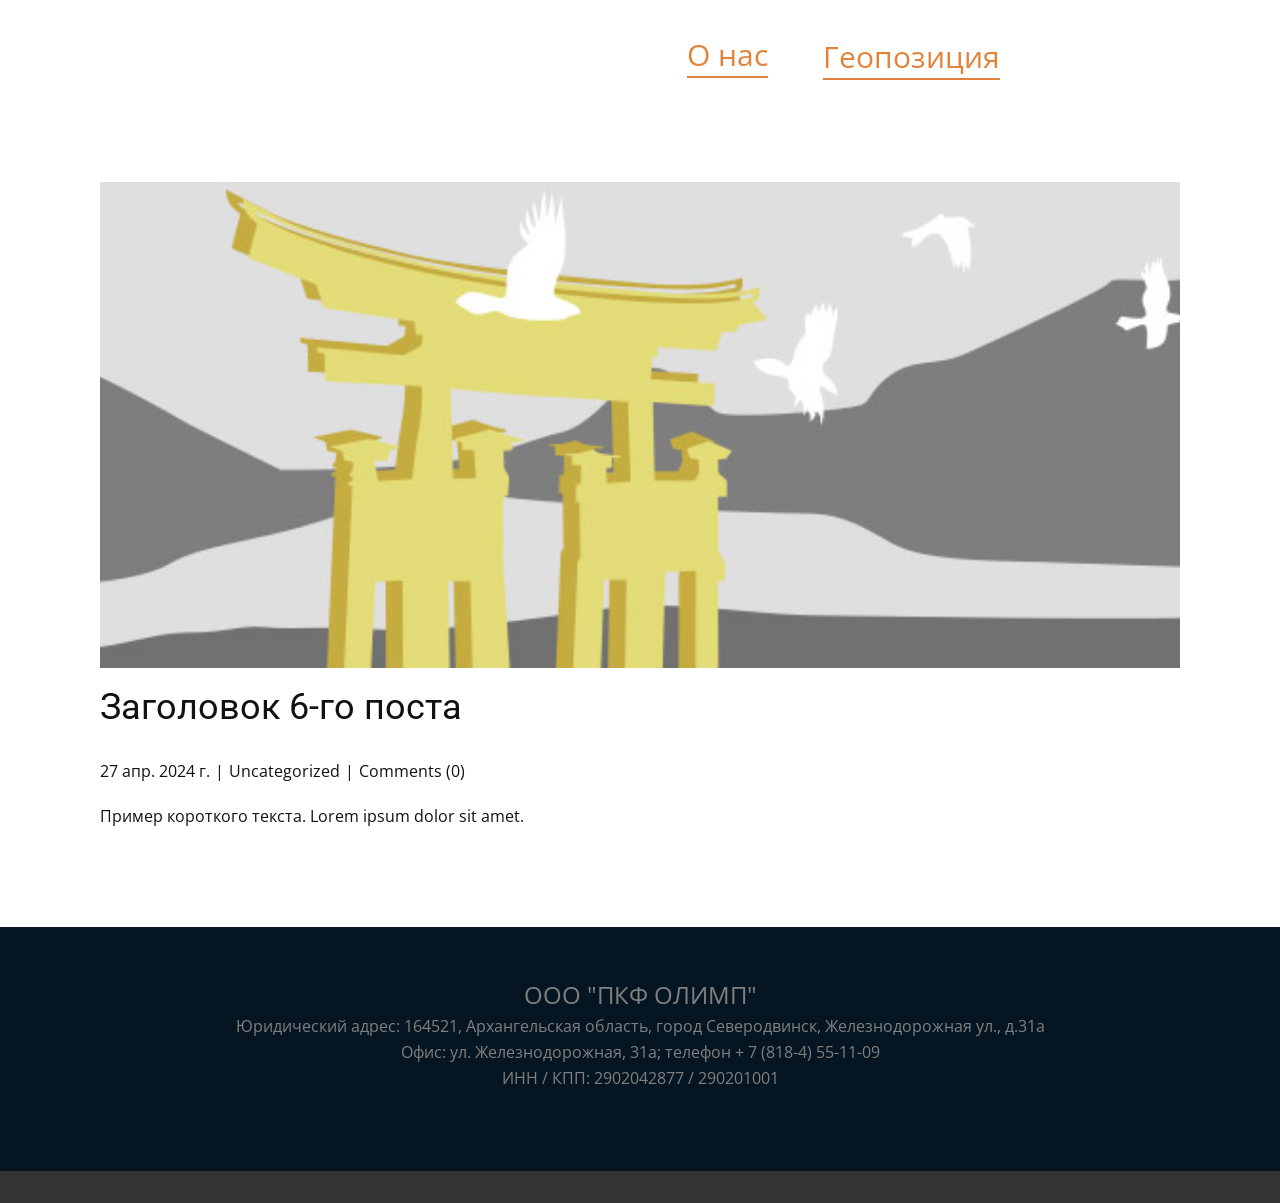
<file: blog/пост-5.html>
<!DOCTYPE html>
<html style="font-size: 16px;" lang="ru"><head>
    <meta name="viewport" content="width=device-width, initial-scale=1.0">
    <meta charset="utf-8">
    <meta name="keywords" content="Заголовок 1-го поста">
    <meta name="description" content="">
    <title>Заголовок 6-го поста</title>
    <link rel="stylesheet" href="../nicepage.css" media="screen">
<link rel="stylesheet" href="../Post-Template.css" media="screen">
    <script class="u-script" type="text/javascript" src="../jquery.js" defer=""></script>
    <script class="u-script" type="text/javascript" src="../nicepage.js" defer=""></script>
    <meta name="generator" content="Nicepage 8.2.14, nicepage.com">
    
    
    
    
    <link id="u-page-google-font" rel="stylesheet" href="https://fonts.googleapis.com/css2?display=swap&amp;family=Roboto:ital,wght@0,100;0,200;0,300;0,400;0,500;0,600;0,700;0,800;0,900;1,100;1,200;1,300;1,400;1,500;1,600;1,700;1,800;1,900&amp;family=Open+Sans:ital,wght@0,300;0,400;0,500;0,600;0,700;0,800;1,300;1,400;1,500;1,600;1,700;1,800">
    <script type="application/ld+json">{
		"@context": "http://schema.org",
		"@type": "Organization",
		"name": ""
}</script>
    <meta name="theme-color" content="#051622">
  <meta data-intl-tel-input-cdn-path="intlTelInput/"></head>
  <body data-path-to-root="./" data-include-products="false" class="u-body u-xl-mode" data-lang="ru"><header class="u-clearfix u-header u-header" id="sec-d60b"><div class="u-clearfix u-sheet u-valign-middle-lg u-valign-middle-md u-valign-middle-xl u-sheet-1">
        <a href="#sec-7d0b" class="u-active-none u-border-2 u-border-active-palette-5-dark-1 u-border-hover-palette-5-light-1 u-border-no-left u-border-no-right u-border-no-top u-border-palette-5-base u-btn u-button-style u-dialog-link u-hover-none u-none u-text-hover-palette-5-light-1 u-text-palette-5-base u-btn-1" data-animation-name="customAnimationIn" data-animation-duration="1000" data-animation-delay="0">О нас </a>
        <a href="https://maps.app.goo.gl/BUTgXQJsVac7FLUUA" class="u-active-none u-border-2 u-border-active-palette-5-dark-1 u-border-hover-palette-5-light-1 u-border-no-left u-border-no-right u-border-no-top u-border-palette-5-base u-btn u-button-style u-hover-none u-none u-text-hover-palette-5-light-1 u-text-palette-5-base u-btn-2" data-animation-name="customAnimationIn" data-animation-duration="1000" data-animation-delay="0">Геопозиция</a>
      </div></header>
    <section class="u-align-center u-clearfix u-section-1" id="sec-ef12">
      <div class="u-clearfix u-sheet u-valign-middle-md u-valign-middle-sm u-valign-middle-xs u-sheet-1"><!--post_details--><!--post_details_options_json--><!--{"source":""}--><!--/post_details_options_json--><!--blog_post-->
        <div class="u-container-style u-expanded-width u-post-details u-post-details-1">
          <div class="u-container-layout u-valign-middle u-container-layout-1"><!--blog_post_image-->
            <img alt="" class="u-blog-control u-expanded-width u-image u-image-default u-image-1" src="../images/8ad73f3c.jpeg"><!--/blog_post_image--><!--blog_post_header-->
            <h2 class="u-blog-control u-text u-text-1">Заголовок 6-го поста</h2><!--/blog_post_header--><!--blog_post_metadata-->
            <div class="u-blog-control u-metadata u-metadata-1"><!--blog_post_metadata_date--><span class="u-meta-date u-meta-icon">27 апр. 2024 г.</span><!--/blog_post_metadata_date--><!--blog_post_metadata_category--><span class="u-meta-category u-meta-icon"><a href="/blog/blog.html#/blog-1///">Uncategorized</a></span><!--/blog_post_metadata_category--><!--blog_post_metadata_comments--><span class="u-meta-comments u-meta-icon"><!--blog_post_metadata_comments_content-->Comments (0)<!--/blog_post_metadata_comments_content--></span><!--/blog_post_metadata_comments-->
            </div><!--/blog_post_metadata--><!--blog_post_content-->
            <div class="u-align-justify u-blog-control u-post-content u-text u-text-2 fr-view">
  Пример короткого текста. Lorem ipsum dolor sit amet.
  </div><!--/blog_post_content-->
          </div>
        </div><!--/blog_post--><!--/post_details-->
      </div>
    </section>
    
    
    
    
    <footer class="u-align-center u-clearfix u-container-align-center u-footer u-palette-1-base u-footer" id="sec-7360"><div class="u-clearfix u-sheet u-sheet-1">
        <p class="u-small-text u-text u-text-grey-50 u-text-variant u-text-1">ООО "ПКФ ОЛИМП​"</p>
        <p class="u-small-text u-text u-text-grey-50 u-text-variant u-text-2">Юридический адрес: 164521,&nbsp;Архангельская область,&nbsp;город Северодвинск,&nbsp;Железнодорожная ул., д.31а<br>Офис: ул. Железнодорожная, 31а; телефон + 7 (818-4) 55-11-09<br>ИНН / КПП: 2902042877 / 290201001<br>
        </p>
      </div></footer>
    <section class="u-backlink u-clearfix u-grey-80"></section>
  <section class="u-align-center u-black u-clearfix u-container-align-center u-container-align-center-lg u-container-align-center-md u-container-align-center-sm u-container-align-center-xl u-container-style u-dialog-block u-opacity u-opacity-70 u-valign-middle-lg u-valign-middle-sm u-valign-middle-xs u-dialog-section-5" id="sec-7d0b">
      <div class="u-align-center-sm u-align-center-xs u-border-2 u-border-palette-4-base u-container-style u-dialog u-grey-80 u-shape-rectangle u-dialog-1">
        <div class="u-container-layout u-valign-middle-lg u-valign-middle-md u-valign-middle-xl u-container-layout-1">
          <p class="u-align-center u-text u-text-default u-text-1"> ООО "ПКФ ОЛИМП" - компания с более чем 20-летним опытом на рынке услуг. Мы специализируемся на изготовлении корпусной мебели по индивидуальному заказу, предлагая доступные и качественные решения для любых интерьеров. <br>
            <br>Наше производство включает в себя широкий спектр изделий, таких как: <br>
            <br> Многофункциональные шкафы (шкафы-купе) <br> Уютные гостинные <br> Яркая детская мебель <br> Гардеробные <br> Стеллажи и тумбочки <br> Торговое оборудование для магазинов и выставок <br>
            <br>Мы используем высококачественные материалы, такие как МДФ и ЛДСП, и комплектующие от известных производителей из Италии, Австрии, Турции и России. У нас большой выбор цветов, чтобы вы могли выбрать идеальный вариант для вашего интерьера. <br>
            <br>Мы предлагаем скидки пенсионерам и при 100% оплате. Также у нас есть внутренняя рассрочка до 6 месяцев без процентов. <br>
            <br>Наш офис, цех и сборка расположены на&nbsp;<br>ул. Железнодорожной, 31 А. Вы можете связаться с нами по телефону +7 (818-4) 55-11-09 или добавить наш телеграмм-канал https://t.me/SeverodvinskPkfOlimp.
          </p>
        </div>
        <button class="u-dialog-close-button u-icon u-text-body-alt-color u-icon-1"><svg class="u-svg-link" preserveAspectRatio="xMidYMin slice" viewBox="0 0 413.348 413.348" style=""><use xlink:href="#svg-cdad"></use></svg><svg xmlns="http://www.w3.org/2000/svg" xmlns:xlink="http://www.w3.org/1999/xlink" version="1.1" xml:space="preserve" class="u-svg-content" viewBox="0 0 413.348 413.348" id="svg-cdad"><path d="m413.348 24.354-24.354-24.354-182.32 182.32-182.32-182.32-24.354 24.354 182.32 182.32-182.32 182.32 24.354 24.354 182.32-182.32 182.32 182.32 24.354-24.354-182.32-182.32z"></path></svg></button>
      </div>
    </section><style>.u-dialog-section-5 .u-dialog-1 {
  width: 1079px;
  min-height: 658px;
  height: auto;
  box-shadow: 5px 5px 20px 0 rgba(0,0,0,0.4);
  margin: 25px auto 60px calc(((100% - 540px) / 2)  + -277px);
}

.u-dialog-section-5 .u-container-layout-1 {
  padding: 0 27px;
}

.u-dialog-section-5 .u-text-1 {
  margin: 0;
}

.u-dialog-section-5 .u-icon-1 {
  width: 25px;
  height: 25px;
  left: auto;
  top: 16px;
  position: absolute;
  right: 16px;
}

@media (max-width: 1199px) {
  .u-dialog-section-5 .u-dialog-1 {
    width: 940px;
    min-height: 669px;
    margin-left: calc(((100% - 940px) / 2));
  }

  .u-dialog-section-5 .u-container-layout-1 {
    padding-left: 26px;
    padding-right: 26px;
  }

  .u-dialog-section-5 .u-text-1 {
    width: auto;
    margin-left: 0;
    margin-right: 0;
  }
}

@media (max-width: 991px) {
  .u-dialog-section-5 .u-dialog-1 {
    width: 736px;
    min-height: 703px;
    margin-top: 20px;
    margin-left: calc(((100% - 720px) / 2)  + -12px);
  }

  .u-dialog-section-5 .u-container-layout-1 {
    padding-left: 17px;
    padding-right: 17px;
  }
}

@media (max-width: 767px) {
  .u-dialog-section-5 .u-dialog-1 {
    width: 540px;
    min-height: 773px;
    margin-top: 60px;
    margin-left: auto;
  }

  .u-dialog-section-5 .u-container-layout-1 {
    padding-left: 30px;
    padding-right: 30px;
  }

  .u-dialog-section-5 .u-text-1 {
    margin-top: 45px;
    margin-right: auto;
    margin-bottom: -43px;
  }
}

@media (max-width: 575px) {
  .u-dialog-section-5 .u-dialog-1 {
    width: 342px;
    min-height: 749px;
  }

  .u-dialog-section-5 .u-container-layout-1 {
    padding-left: 19px;
    padding-right: 19px;
  }

  .u-dialog-section-5 .u-text-1 {
    margin-top: 59px;
    margin-bottom: -414px;
    margin-left: 4px;
  }
}</style>
</body></html>
</file>
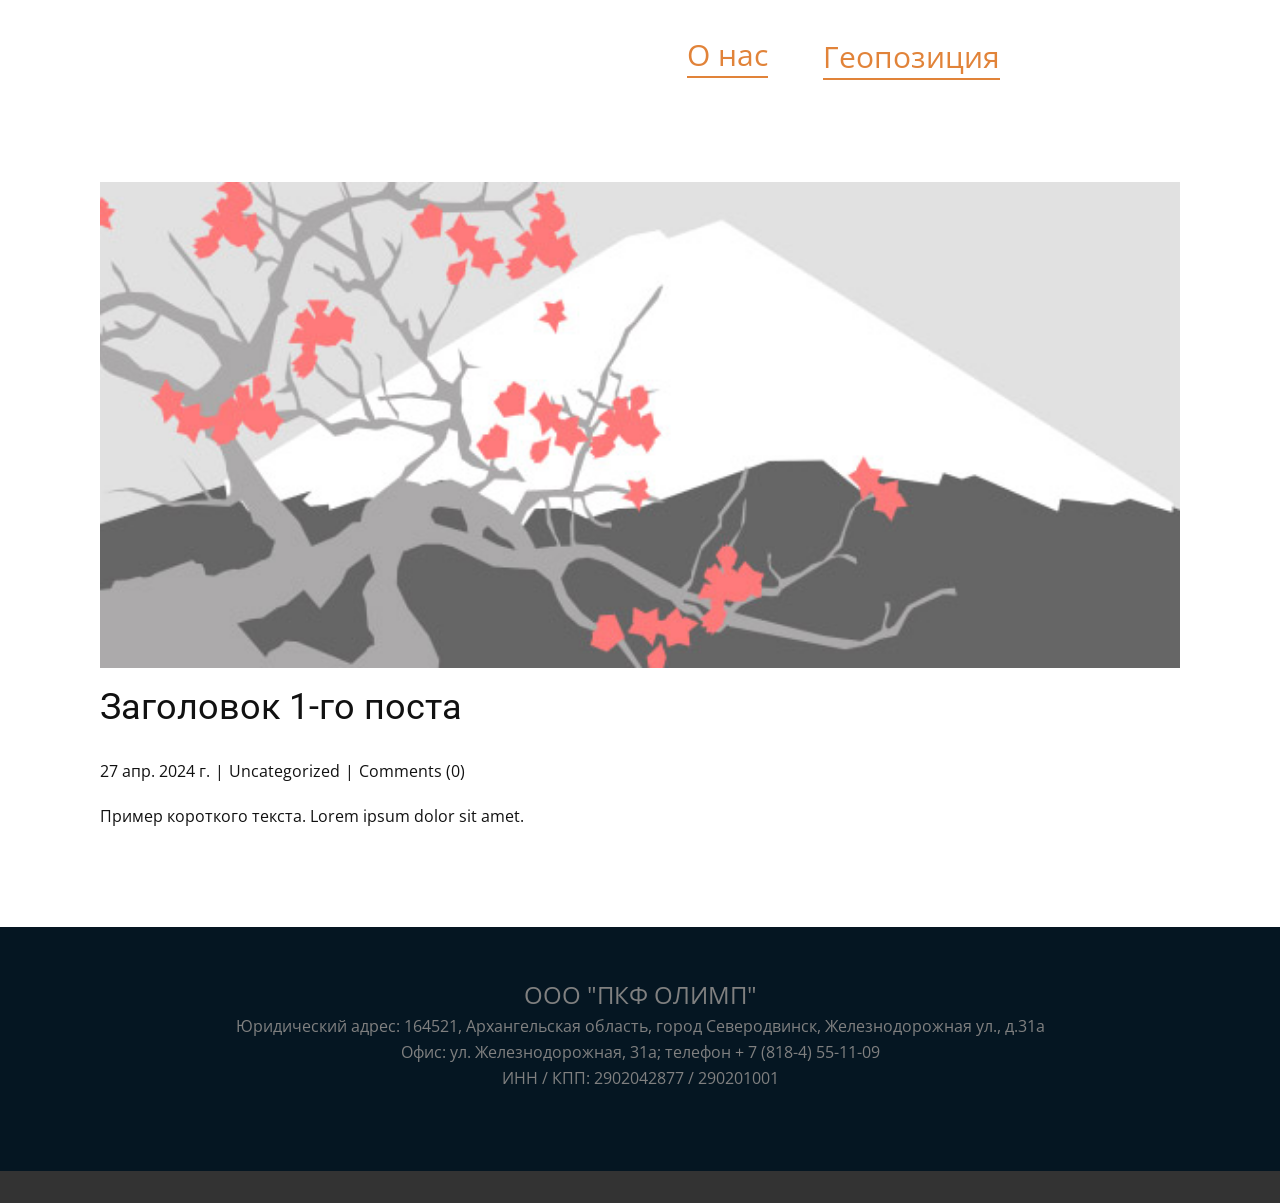
<file: blog/пост.html>
<!DOCTYPE html>
<html style="font-size: 16px;" lang="ru"><head>
    <meta name="viewport" content="width=device-width, initial-scale=1.0">
    <meta charset="utf-8">
    <meta name="keywords" content="Заголовок 1-го поста">
    <meta name="description" content="">
    <title>Заголовок 1-го поста</title>
    <link rel="stylesheet" href="../nicepage.css" media="screen">
<link rel="stylesheet" href="../Post-Template.css" media="screen">
    <script class="u-script" type="text/javascript" src="../jquery.js" defer=""></script>
    <script class="u-script" type="text/javascript" src="../nicepage.js" defer=""></script>
    <meta name="generator" content="Nicepage 8.2.14, nicepage.com">
    
    
    
    
    <link id="u-page-google-font" rel="stylesheet" href="https://fonts.googleapis.com/css2?display=swap&amp;family=Roboto:ital,wght@0,100;0,200;0,300;0,400;0,500;0,600;0,700;0,800;0,900;1,100;1,200;1,300;1,400;1,500;1,600;1,700;1,800;1,900&amp;family=Open+Sans:ital,wght@0,300;0,400;0,500;0,600;0,700;0,800;1,300;1,400;1,500;1,600;1,700;1,800">
    <script type="application/ld+json">{
		"@context": "http://schema.org",
		"@type": "Organization",
		"name": ""
}</script>
    <meta name="theme-color" content="#051622">
  <meta data-intl-tel-input-cdn-path="intlTelInput/"></head>
  <body data-path-to-root="./" data-include-products="false" class="u-body u-xl-mode" data-lang="ru"><header class="u-clearfix u-header u-header" id="sec-d60b"><div class="u-clearfix u-sheet u-valign-middle-lg u-valign-middle-md u-valign-middle-xl u-sheet-1">
        <a href="#sec-7d0b" class="u-active-none u-border-2 u-border-active-palette-5-dark-1 u-border-hover-palette-5-light-1 u-border-no-left u-border-no-right u-border-no-top u-border-palette-5-base u-btn u-button-style u-dialog-link u-hover-none u-none u-text-hover-palette-5-light-1 u-text-palette-5-base u-btn-1" data-animation-name="customAnimationIn" data-animation-duration="1000" data-animation-delay="0">О нас </a>
        <a href="https://maps.app.goo.gl/BUTgXQJsVac7FLUUA" class="u-active-none u-border-2 u-border-active-palette-5-dark-1 u-border-hover-palette-5-light-1 u-border-no-left u-border-no-right u-border-no-top u-border-palette-5-base u-btn u-button-style u-hover-none u-none u-text-hover-palette-5-light-1 u-text-palette-5-base u-btn-2" data-animation-name="customAnimationIn" data-animation-duration="1000" data-animation-delay="0">Геопозиция</a>
      </div></header>
    <section class="u-align-center u-clearfix u-section-1" id="sec-ef12">
      <div class="u-clearfix u-sheet u-valign-middle-md u-valign-middle-sm u-valign-middle-xs u-sheet-1"><!--post_details--><!--post_details_options_json--><!--{"source":""}--><!--/post_details_options_json--><!--blog_post-->
        <div class="u-container-style u-expanded-width u-post-details u-post-details-1">
          <div class="u-container-layout u-valign-middle u-container-layout-1"><!--blog_post_image-->
            <img alt="" class="u-blog-control u-expanded-width u-image u-image-default u-image-1" src="../images/0fd3416c.jpeg"><!--/blog_post_image--><!--blog_post_header-->
            <h2 class="u-blog-control u-text u-text-1">Заголовок 1-го поста</h2><!--/blog_post_header--><!--blog_post_metadata-->
            <div class="u-blog-control u-metadata u-metadata-1"><!--blog_post_metadata_date--><span class="u-meta-date u-meta-icon">27 апр. 2024 г.</span><!--/blog_post_metadata_date--><!--blog_post_metadata_category--><span class="u-meta-category u-meta-icon"><a href="/blog/blog.html#/blog-1///">Uncategorized</a></span><!--/blog_post_metadata_category--><!--blog_post_metadata_comments--><span class="u-meta-comments u-meta-icon"><!--blog_post_metadata_comments_content-->Comments (0)<!--/blog_post_metadata_comments_content--></span><!--/blog_post_metadata_comments-->
            </div><!--/blog_post_metadata--><!--blog_post_content-->
            <div class="u-align-justify u-blog-control u-post-content u-text u-text-2 fr-view">
  Пример короткого текста. Lorem ipsum dolor sit amet.
  </div><!--/blog_post_content-->
          </div>
        </div><!--/blog_post--><!--/post_details-->
      </div>
    </section>
    
    
    
    
    <footer class="u-align-center u-clearfix u-container-align-center u-footer u-palette-1-base u-footer" id="sec-7360"><div class="u-clearfix u-sheet u-sheet-1">
        <p class="u-small-text u-text u-text-grey-50 u-text-variant u-text-1">ООО "ПКФ ОЛИМП​"</p>
        <p class="u-small-text u-text u-text-grey-50 u-text-variant u-text-2">Юридический адрес: 164521,&nbsp;Архангельская область,&nbsp;город Северодвинск,&nbsp;Железнодорожная ул., д.31а<br>Офис: ул. Железнодорожная, 31а; телефон + 7 (818-4) 55-11-09<br>ИНН / КПП: 2902042877 / 290201001<br>
        </p>
      </div></footer>
    <section class="u-backlink u-clearfix u-grey-80"></section>
  <section class="u-align-center u-black u-clearfix u-container-align-center u-container-align-center-lg u-container-align-center-md u-container-align-center-sm u-container-align-center-xl u-container-style u-dialog-block u-opacity u-opacity-70 u-valign-middle-lg u-valign-middle-sm u-valign-middle-xs u-dialog-section-5" id="sec-7d0b">
      <div class="u-align-center-sm u-align-center-xs u-border-2 u-border-palette-4-base u-container-style u-dialog u-grey-80 u-shape-rectangle u-dialog-1">
        <div class="u-container-layout u-valign-middle-lg u-valign-middle-md u-valign-middle-xl u-container-layout-1">
          <p class="u-align-center u-text u-text-default u-text-1"> ООО "ПКФ ОЛИМП" - компания с более чем 20-летним опытом на рынке услуг. Мы специализируемся на изготовлении корпусной мебели по индивидуальному заказу, предлагая доступные и качественные решения для любых интерьеров. <br>
            <br>Наше производство включает в себя широкий спектр изделий, таких как: <br>
            <br> Многофункциональные шкафы (шкафы-купе) <br> Уютные гостинные <br> Яркая детская мебель <br> Гардеробные <br> Стеллажи и тумбочки <br> Торговое оборудование для магазинов и выставок <br>
            <br>Мы используем высококачественные материалы, такие как МДФ и ЛДСП, и комплектующие от известных производителей из Италии, Австрии, Турции и России. У нас большой выбор цветов, чтобы вы могли выбрать идеальный вариант для вашего интерьера. <br>
            <br>Мы предлагаем скидки пенсионерам и при 100% оплате. Также у нас есть внутренняя рассрочка до 6 месяцев без процентов. <br>
            <br>Наш офис, цех и сборка расположены на&nbsp;<br>ул. Железнодорожной, 31 А. Вы можете связаться с нами по телефону +7 (818-4) 55-11-09 или добавить наш телеграмм-канал https://t.me/SeverodvinskPkfOlimp.
          </p>
        </div>
        <button class="u-dialog-close-button u-icon u-text-body-alt-color u-icon-1"><svg class="u-svg-link" preserveAspectRatio="xMidYMin slice" viewBox="0 0 413.348 413.348" style=""><use xlink:href="#svg-cdad"></use></svg><svg xmlns="http://www.w3.org/2000/svg" xmlns:xlink="http://www.w3.org/1999/xlink" version="1.1" xml:space="preserve" class="u-svg-content" viewBox="0 0 413.348 413.348" id="svg-cdad"><path d="m413.348 24.354-24.354-24.354-182.32 182.32-182.32-182.32-24.354 24.354 182.32 182.32-182.32 182.32 24.354 24.354 182.32-182.32 182.32 182.32 24.354-24.354-182.32-182.32z"></path></svg></button>
      </div>
    </section><style>.u-dialog-section-5 .u-dialog-1 {
  width: 1079px;
  min-height: 658px;
  height: auto;
  box-shadow: 5px 5px 20px 0 rgba(0,0,0,0.4);
  margin: 25px auto 60px calc(((100% - 540px) / 2)  + -277px);
}

.u-dialog-section-5 .u-container-layout-1 {
  padding: 0 27px;
}

.u-dialog-section-5 .u-text-1 {
  margin: 0;
}

.u-dialog-section-5 .u-icon-1 {
  width: 25px;
  height: 25px;
  left: auto;
  top: 16px;
  position: absolute;
  right: 16px;
}

@media (max-width: 1199px) {
  .u-dialog-section-5 .u-dialog-1 {
    width: 940px;
    min-height: 669px;
    margin-left: calc(((100% - 940px) / 2));
  }

  .u-dialog-section-5 .u-container-layout-1 {
    padding-left: 26px;
    padding-right: 26px;
  }

  .u-dialog-section-5 .u-text-1 {
    width: auto;
    margin-left: 0;
    margin-right: 0;
  }
}

@media (max-width: 991px) {
  .u-dialog-section-5 .u-dialog-1 {
    width: 736px;
    min-height: 703px;
    margin-top: 20px;
    margin-left: calc(((100% - 720px) / 2)  + -12px);
  }

  .u-dialog-section-5 .u-container-layout-1 {
    padding-left: 17px;
    padding-right: 17px;
  }
}

@media (max-width: 767px) {
  .u-dialog-section-5 .u-dialog-1 {
    width: 540px;
    min-height: 773px;
    margin-top: 60px;
    margin-left: auto;
  }

  .u-dialog-section-5 .u-container-layout-1 {
    padding-left: 30px;
    padding-right: 30px;
  }

  .u-dialog-section-5 .u-text-1 {
    margin-top: 45px;
    margin-right: auto;
    margin-bottom: -43px;
  }
}

@media (max-width: 575px) {
  .u-dialog-section-5 .u-dialog-1 {
    width: 342px;
    min-height: 749px;
  }

  .u-dialog-section-5 .u-container-layout-1 {
    padding-left: 19px;
    padding-right: 19px;
  }

  .u-dialog-section-5 .u-text-1 {
    margin-top: 59px;
    margin-bottom: -414px;
    margin-left: 4px;
  }
}</style>
</body></html>
</file>
